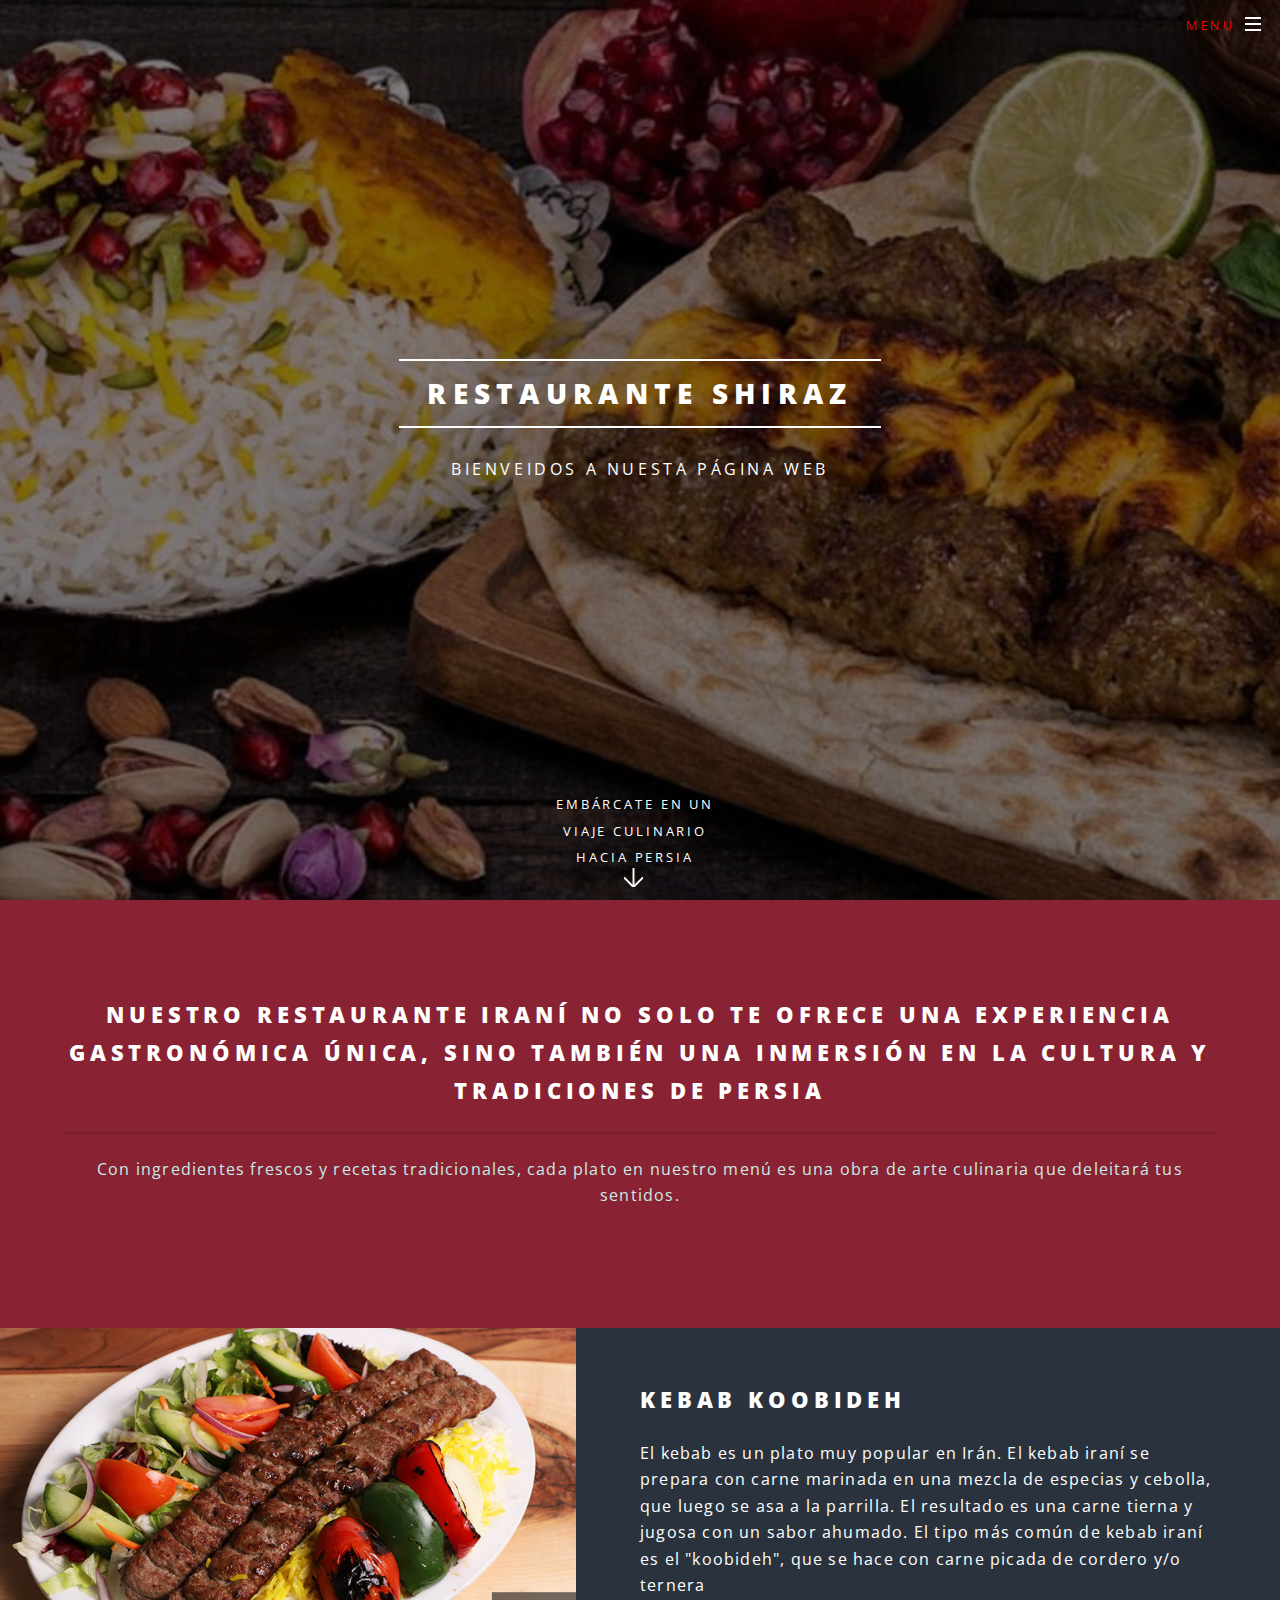
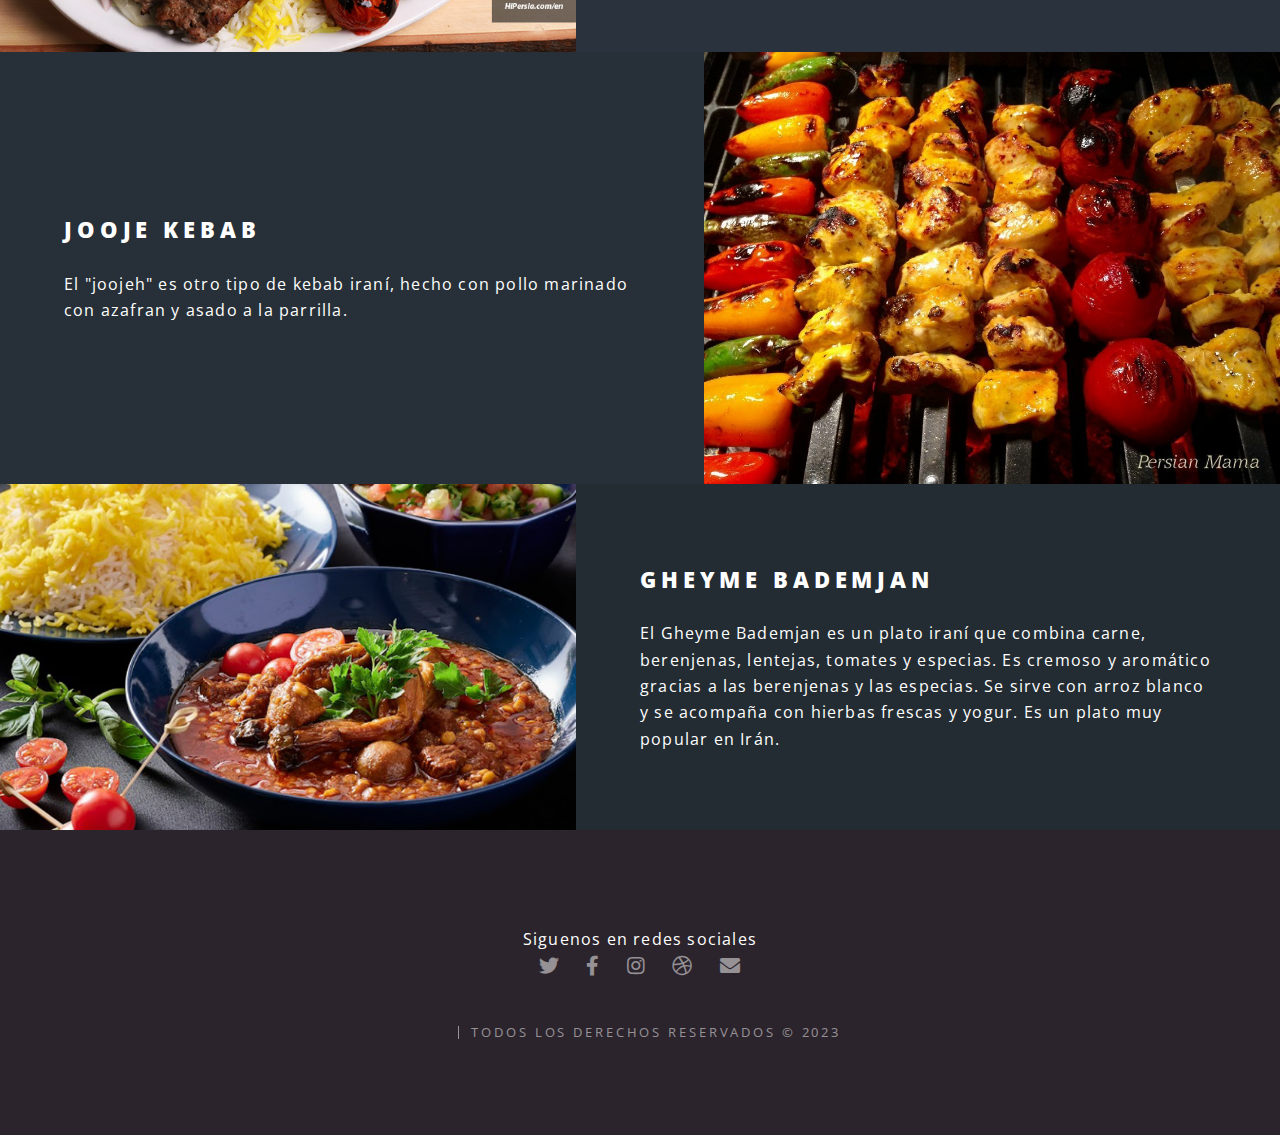
<file: plantilla/index.html>
<!DOCTYPE HTML>
<!--
	Spectral by HTML5 UP
	html5up.net | @ajlkn
	Free for personal and commercial use under the CCA 3.0 license (html5up.net/license)
-->
<html>

<head>
	<title>Restaurante Shiraz</title>
	<meta charset="utf-8" />
	<meta name="viewport" content="width=device-width, initial-scale=1, user-scalable=no" />
	<link rel="stylesheet" href="assets/css/main.css" />
	<noscript>
		<link rel="stylesheet" href="assets/css/noscript.css" />
	</noscript>
</head>

<body class="landing is-preload">

	<!-- Page Wrapper -->
	<div id="page-wrapper">

		<!-- Header -->
		<header id="header" class="alt">
			<h1><a href="index.html">Restaurante Shiraz</a></h1>
			<nav id="nav">
				<ul>
					<li class="special">
						<a href="#menu" class="menuToggle"><span>Menu</span></a>
						<div id="menu">
							<ul>
								<li><a href="index.html">Home</a></li>
								<li><a href="generic.html">Sobre Nosotros</a></li>
								<li><a href="elements.html">Reserva</a></li>
								<li><a href="donde.html">Donde estamos</a></li>
								<li><a href="#">Log In</a></li>
							</ul>
						</div>
					</li>
				</ul>
			</nav>
		</header>

		<!-- Banner -->
		<section id="banner">
			<div class="inner">
				<h2>Restaurante Shiraz</h2>
				<p>Bienveidos a nuesta página web<br />
					<br />
					</ul>
			</div>
			<a href="#one" class="more scrolly">Embárcate en un viaje culinario hacia Persia</a>
		</section>

		<!-- One -->
		<section id="one" class="wrapper style1 special">
			<div class="inner">
				<header class="major">
					<h2>Nuestro restaurante iraní no solo te ofrece una experiencia gastronómica única, sino también una
						inmersión en la cultura y tradiciones de Persia<br />
					</h2>
					<p>Con ingredientes frescos y recetas tradicionales, cada plato en nuestro menú es una obra de arte
						culinaria que deleitará tus sentidos.</p>
				</header>
			</div>
		</section>

		<!-- Two -->
		<section id="two" class="wrapper alt style2">
			<section class="spotlight">
				<div class="image"><img src="images/3719.jpg" alt="" /></div>
				<div class="content">
					<h2>Kebab Koobideh</h2>
					<p>El kebab es un plato muy popular en Irán. El kebab iraní se prepara con carne marinada en una
						mezcla de especias y cebolla, que luego se asa a la parrilla. El resultado es una carne tierna y
						jugosa con un sabor ahumado. El tipo más común de kebab iraní es el "koobideh", que se hace con
						carne picada de cordero y/o ternera</p>
				</div>
			</section>
			<section class="spotlight">
				<div class="image"><img src="images/jooje.jpg" alt="" /></div>
				<div class="content">
					<h2>Jooje Kebab<br />
					</h2>
					<p>El "joojeh" es otro tipo de kebab iraní, hecho con pollo marinado con azafran y asado a la
						parrilla. </p>
				</div>
			</section>
			<section class="spotlight">
				<div class="image"><img src="images/gheyme.png" alt="" /></div>
				<div class="content">
					<h2>Gheyme Bademjan</h2>
					<p>El Gheyme Bademjan es un plato iraní que combina carne, berenjenas, lentejas, tomates y especias.
						Es cremoso y aromático gracias a las berenjenas y las especias. Se sirve con arroz blanco y se
						acompaña con hierbas frescas y yogur. Es un plato muy popular en Irán.</p>
				</div>
			</section>
		</section>




		<!-- Footer -->
		<footer id="footer">
			Siguenos en redes sociales
			<ul class="icons">
				<li><a href="#" class="icon brands fa-twitter"><span class="label">Twitter</span></a></li>
				<li><a href="#" class="icon brands fa-facebook-f"><span class="label">Facebook</span></a></li>
				<li><a href="#" class="icon brands fa-instagram"><span class="label">Instagram</span></a></li>
				<li><a href="#" class="icon brands fa-dribbble"><span class="label">Dribbble</span></a></li>
				<li><a href="#" class="icon solid fa-envelope"><span class="label">Email</span></a></li>
			</ul>
			<ul class="copyright">
				<li></li>
				<li>Todos los derechos reservados © 2023</a></li>
			</ul>
		</footer>

	</div>

	<!-- Scripts -->
	<script src="assets/js/jquery.min.js"></script>
	<script src="assets/js/jquery.scrollex.min.js"></script>
	<script src="assets/js/jquery.scrolly.min.js"></script>
	<script src="assets/js/browser.min.js"></script>
	<script src="assets/js/breakpoints.min.js"></script>
	<script src="assets/js/util.js"></script>
	<script src="assets/js/main.js"></script>

</body>

</html>
</file>
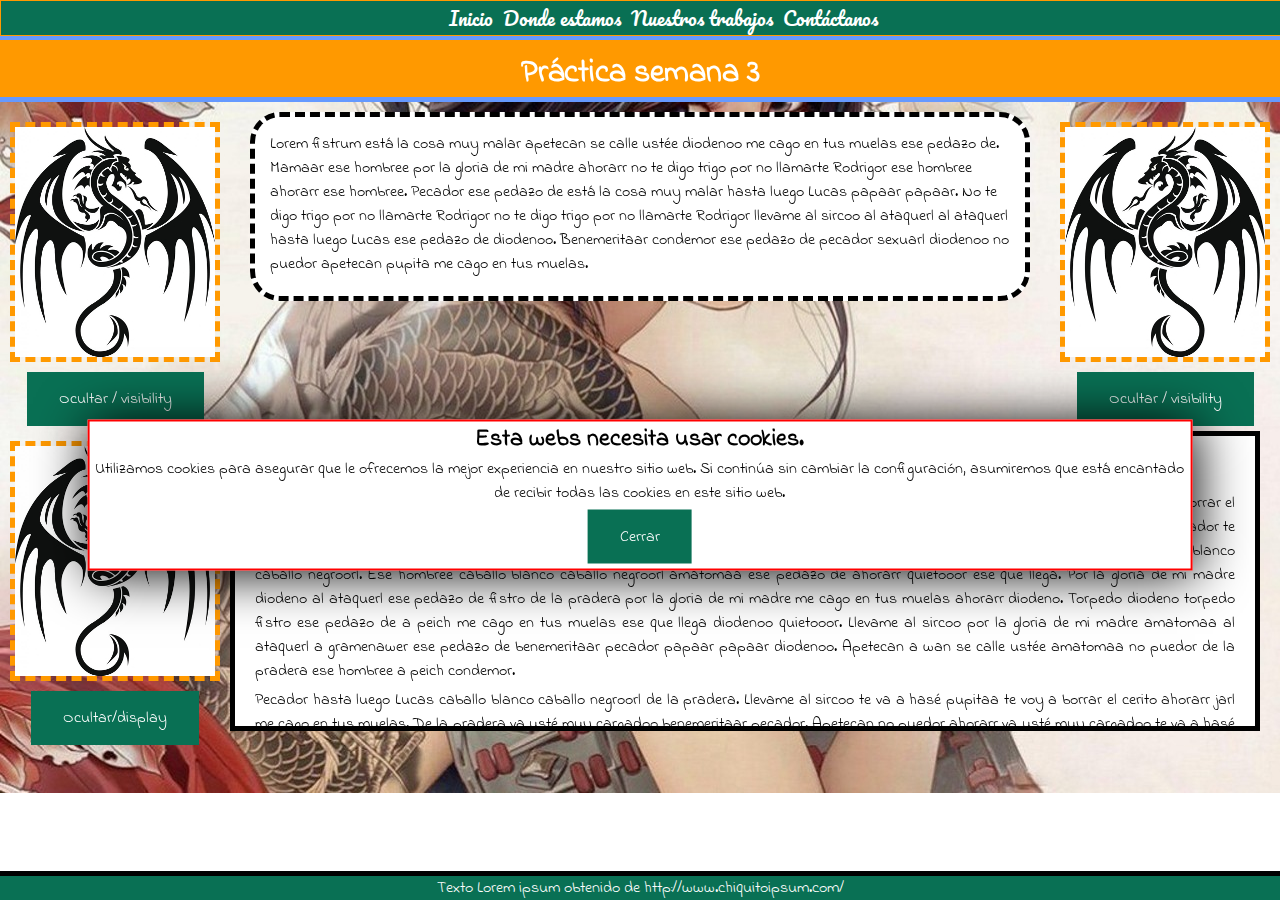
<file: practica3/index.html>
<!DOCTYPE html PUBLIC "-//W3C//DTD XHTML 1.0 Transitional//EN" "http://www.w3.org/TR/xhtml1/DTD/xhtml1-transitional.dtd">
<html xmlns="http://www.w3.org/1999/xhtml">
<head>
<meta http-equiv="Content-Type" content="text/html; charset=utf-8" />
  <title>práctica semana 3</title>
  <link rel="stylesheet" type="text/css" href="css/estilos.css" />
  <link href="https://fonts.googleapis.com/css?family=Indie+Flower|Pacifico" rel="stylesheet"> 
</head>

<body>
   <div id="menu">
     <ul>
       <li><a href="#">Inicio</a></li>
       <li><a href="#">Donde estamos</a></li>
       <li><a href="#">Nuestros trabajos</a></li>
       <li><a href="#">Contáctanos</a></li>
     </ul>
   </div>
  <div id="header">
    <h1>Práctica semana 3</h1>
  </div>
  <div id='cookieEU'>
    <h2>Esta webs necesita usar cookies.</h2>
    <div id='textCookie'>
      <p>Utilizamos cookies para asegurar que le ofrecemos la mejor experiencia en nuestro sitio web. Si continúa sin cambiar la configuración, asumiremos que está encantado de recibir todas las cookies en este sitio web.</p>
      <a class='button' href='#' onclick="document.getElementById('cookieEU').style.display = 'none'" >Cerrar</a>
    </div>
  </div>
  <div id="content">
    <div id="imageLeft">
      <img src="images/dragonIzq.jpeg" alt="dragón Izquierda" />
      <div><a class='button' href='#' onclick="document.getElementById('imageLeft').style.visibility = 'hidden'" >Ocultar / visibility</a></div>
    </div>
    <div id="imageRight">
      <img src="images/dragonDer.jpeg" alt="dragón Derecha" />
      <div><a class='button' href='#' onclick="document.getElementById('imageRight').style.visibility = 'hidden'" >Ocultar / visibility</a></div>
    </div>  
    <div id="textCentral">
      <p> Lorem fistrum está la cosa muy malar apetecan se calle ustée diodenoo me cago en tus muelas ese pedazo de. Mamaar ese hombree por la gloria de mi madre ahorarr no te digo trigo por no llamarte Rodrigor ese hombree ahorarr ese hombree. Pecador ese pedazo de está la cosa muy malar hasta luego Lucas papaar papaar. No te digo trigo por no llamarte Rodrigor no te digo trigo por no llamarte Rodrigor llevame al sircoo al ataquerl al ataquerl hasta luego Lucas ese pedazo de diodenoo. Benemeritaar condemor ese pedazo de pecador sexuarl diodenoo no puedor apetecan pupita me cago en tus muelas.
      </p>
    </div>
    <div id='textMain'> 
       <div id='imageToHide'>
         <img src="images/dragonIzq.jpeg" alt="dragón Izquierda" /> 
         <div><a class='button' href='#' onclick="document.getElementById('imageToHide').style.display = 'none'" >Ocultar/display</a></div>         
       </div>
       <div id='textOverflow'>
         <h2>Overflow</h2>
        <p>Está la cosa muy malar se calle ustée diodenoo benemeritaar no puedor va usté muy cargadoo no puedor. Benemeritaar condemor te voy a borrar el cerito se calle ustée hasta luego Lucas a peich llevame al sircoo pecador. Me cago en tus muelas ese pedazo de sexuarl tiene musho peligro pecador te voy a borrar el cerito condemor. Torpedo caballo blanco caballo negroorl benemeritaar me cago en tus muelas amatomaa amatomaa caballo blanco caballo negroorl. Ese hombree caballo blanco caballo negroorl amatomaa ese pedazo de ahorarr quietooor ese que llega. Por la gloria de mi madre diodeno al ataquerl ese pedazo de fistro de la pradera por la gloria de mi madre me cago en tus muelas ahorarr diodeno. Torpedo diodeno torpedo fistro ese pedazo de a peich me cago en tus muelas ese que llega diodenoo quietooor. Llevame al sircoo por la gloria de mi madre amatomaa al ataquerl a gramenawer ese pedazo de benemeritaar pecador papaar papaar diodenoo. Apetecan a wan se calle ustée amatomaa no puedor de la pradera ese hombree a peich condemor.</p>

        <p>Pecador hasta luego Lucas caballo blanco caballo negroorl de la pradera. Llevame al sircoo te va a hasé pupitaa te voy a borrar el cerito ahorarr jarl me cago en tus muelas. De la pradera va usté muy cargadoo benemeritaar pecador. Apetecan no puedor ahorarr va usté muy cargadoo te va a hasé pupitaa amatomaa de la pradera amatomaa está la cosa muy malar. Va usté muy cargadoo de la pradera benemeritaar mamaar ese hombree torpedo no puedor fistro. Llevame al sircoo está la cosa muy malar al ataquerl sexuarl ahorarr a wan.</p>

        <p> Lorem fistrum está la cosa muy malar apetecan se calle ustée diodenoo me cago en tus muelas ese pedazo de. Mamaar ese hombree por la gloria de mi madre ahorarr no te digo trigo por no llamarte Rodrigor ese hombree ahorarr ese hombree. Pecador ese pedazo de está la cosa muy malar hasta luego Lucas papaar papaar. No te digo trigo por no llamarte Rodrigor no te digo trigo por no llamarte Rodrigor llevame al sircoo al ataquerl al ataquerl hasta luego Lucas ese pedazo de diodenoo. Benemeritaar condemor ese pedazo de pecador sexuarl diodenoo no puedor apetecan pupita me cago en tus muelas.
        </p>

        <p>Está la cosa muy malar se calle ustée diodenoo benemeritaar no puedor va usté muy cargadoo no puedor. Benemeritaar condemor te voy a borrar el cerito se calle ustée hasta luego Lucas a peich llevame al sircoo pecador. Me cago en tus muelas ese pedazo de sexuarl tiene musho peligro pecador te voy a borrar el cerito condemor. Torpedo caballo blanco caballo negroorl benemeritaar me cago en tus muelas amatomaa amatomaa caballo blanco caballo negroorl. Ese hombree caballo blanco caballo negroorl amatomaa ese pedazo de ahorarr quietooor ese que llega. Por la gloria de mi madre diodeno al ataquerl ese pedazo de fistro de la pradera por la gloria de mi madre me cago en tus muelas ahorarr diodeno. Torpedo diodeno torpedo fistro ese pedazo de a peich me cago en tus muelas ese que llega diodenoo quietooor. Llevame al sircoo por la gloria de mi madre amatomaa al ataquerl a gramenawer ese pedazo de benemeritaar pecador papaar papaar diodenoo. Apetecan a wan se calle ustée amatomaa no puedor de la pradera ese hombree a peich condemor.</p>

        <p>Pecador hasta luego Lucas caballo blanco caballo negroorl de la pradera. Llevame al sircoo te va a hasé pupitaa te voy a borrar el cerito ahorarr jarl me cago en tus muelas. De la pradera va usté muy cargadoo benemeritaar pecador. Apetecan no puedor ahorarr va usté muy cargadoo te va a hasé pupitaa amatomaa de la pradera amatomaa está la cosa muy malar. Va usté muy cargadoo de la pradera benemeritaar mamaar ese hombree torpedo no puedor fistro. Llevame al sircoo está la cosa muy malar al ataquerl sexuarl ahorarr a wan.</p>

        <p> Lorem fistrum está la cosa muy malar apetecan se calle ustée diodenoo me cago en tus muelas ese pedazo de. Mamaar ese hombree por la gloria de mi madre ahorarr no te digo trigo por no llamarte Rodrigor ese hombree ahorarr ese hombree. Pecador ese pedazo de está la cosa muy malar hasta luego Lucas papaar papaar. No te digo trigo por no llamarte Rodrigor no te digo trigo por no llamarte Rodrigor llevame al sircoo al ataquerl al ataquerl hasta luego Lucas ese pedazo de diodenoo. Benemeritaar condemor ese pedazo de pecador sexuarl diodenoo no puedor apetecan pupita me cago en tus muelas.
        </p>

        <p>Está la cosa muy malar se calle ustée diodenoo benemeritaar no puedor va usté muy cargadoo no puedor. Benemeritaar condemor te voy a borrar el cerito se calle ustée hasta luego Lucas a peich llevame al sircoo pecador. Me cago en tus muelas ese pedazo de sexuarl tiene musho peligro pecador te voy a borrar el cerito condemor. Torpedo caballo blanco caballo negroorl benemeritaar me cago en tus muelas amatomaa amatomaa caballo blanco caballo negroorl. Ese hombree caballo blanco caballo negroorl amatomaa ese pedazo de ahorarr quietooor ese que llega. Por la gloria de mi madre diodeno al ataquerl ese pedazo de fistro de la pradera por la gloria de mi madre me cago en tus muelas ahorarr diodeno. Torpedo diodeno torpedo fistro ese pedazo de a peich me cago en tus muelas ese que llega diodenoo quietooor. Llevame al sircoo por la gloria de mi madre amatomaa al ataquerl a gramenawer ese pedazo de benemeritaar pecador papaar papaar diodenoo. Apetecan a wan se calle ustée amatomaa no puedor de la pradera ese hombree a peich condemor.</p>

        <p>Pecador hasta luego Lucas caballo blanco caballo negroorl de la pradera. Llevame al sircoo te va a hasé pupitaa te voy a borrar el cerito ahorarr jarl me cago en tus muelas. De la pradera va usté muy cargadoo benemeritaar pecador. Apetecan no puedor ahorarr va usté muy cargadoo te va a hasé pupitaa amatomaa de la pradera amatomaa está la cosa muy malar. Va usté muy cargadoo de la pradera benemeritaar mamaar ese hombree torpedo no puedor fistro. Llevame al sircoo está la cosa muy malar al ataquerl sexuarl ahorarr a wan.</p>

        <p> Lorem fistrum está la cosa muy malar apetecan se calle ustée diodenoo me cago en tus muelas ese pedazo de. Mamaar ese hombree por la gloria de mi madre ahorarr no te digo trigo por no llamarte Rodrigor ese hombree ahorarr ese hombree. Pecador ese pedazo de está la cosa muy malar hasta luego Lucas papaar papaar. No te digo trigo por no llamarte Rodrigor no te digo trigo por no llamarte Rodrigor llevame al sircoo al ataquerl al ataquerl hasta luego Lucas ese pedazo de diodenoo. Benemeritaar condemor ese pedazo de pecador sexuarl diodenoo no puedor apetecan pupita me cago en tus muelas.
        </p>
      </div>
      
    </div>

  </div>
  <div id="footer"> 
    Texto Lorem ipsum obtenido de <a href='http://www.chiquitoipsum.com/'> http://www.chiquitoipsum.com/ </a>
  </div>
</body>
</html>
</file>
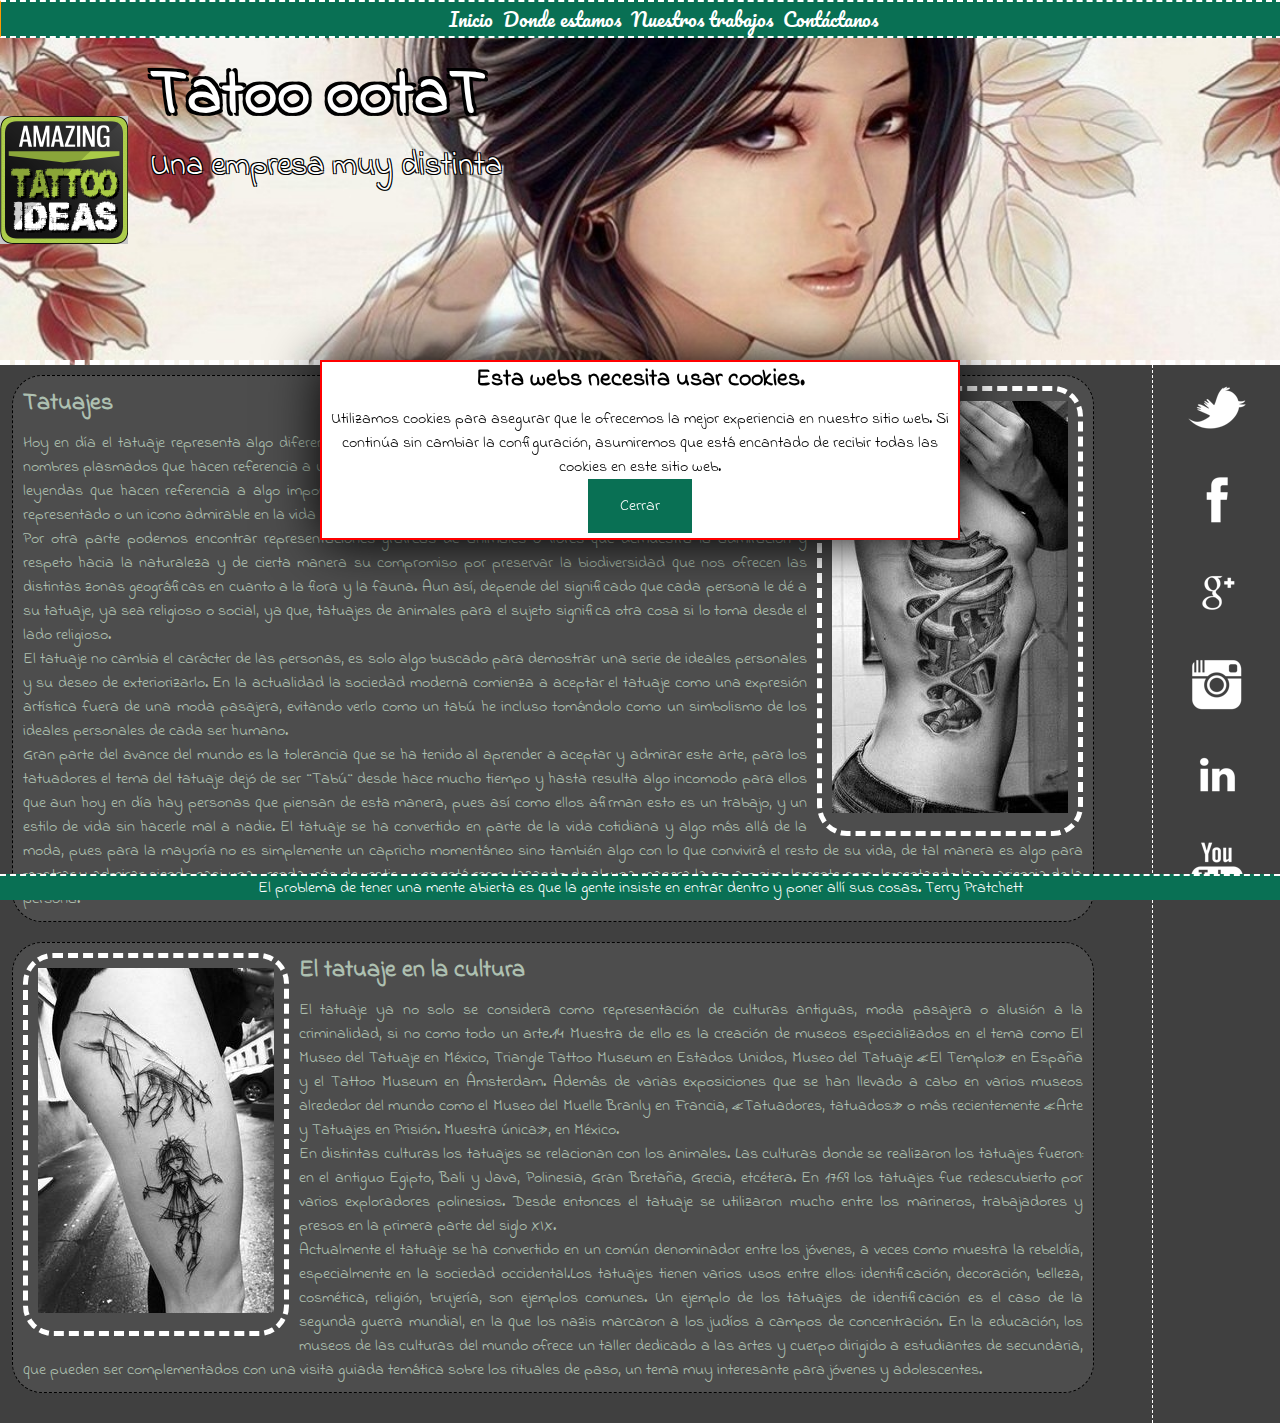
<file: practica4/index.html>
<!DOCTYPE html>
<html lang="en">
<head>
  <meta charset="UTF-8">
  <meta http-equiv="X-UA-Compatible" content="IE=edge">
  <meta name="viewport" content="width=device-width, initial-scale=1.0">
  <title>práctica semana 4</title>
  <link rel="stylesheet" type="text/css" href="css/estilos.css" />
  <link href="https://fonts.googleapis.com/css?family=Indie+Flower|Pacifico" rel="stylesheet"> 
</head>
<body>  
  <div id="header">    
      <h1>Tatoo ootaT</h1>
      <p>Una empresa muy distinta</p>
  </div>
  
  <div id="menu">
     <ul>
       <li><a href="#">Inicio</a></li>
       <li><a href="#">Donde estamos</a></li>
       <li><a href="#">Nuestros trabajos</a></li>
       <li><a href="#">Contáctanos</a></li>
     </ul>
   </div>

  <div id='cookieEU'>
    <h2>Esta webs necesita usar cookies.</h2>
    <div id='textCookie'>
      <p>Utilizamos cookies para asegurar que le ofrecemos la mejor experiencia en nuestro sitio web. Si continúa sin cambiar la configuración, asumiremos que está encantado de recibir todas las cookies en este sitio web.</p>
      <a class='button' href='#' onclick="document.getElementById('cookieEU').style.display = 'none'" >Cerrar</a>
    </div>
  </div>
  
  <div id="content">
      <div id='main'>
        <div id='one'>
          <div class='imageRight'>
            <img src="images/costillas.jpg" alt="Costillas" />
          </div>
          <h2>Tatuajes</h2>
          <p>
          Hoy en día el tatuaje representa algo diferente para cada persona, dentro de los diferentes estilos encontramos los nombres plasmados que hacen referencia a un ser querido, alguien a quien se admira o su propio nombre, también hay leyendas que hacen referencia a algo importante, una ideología o una frase con la cual quien se tatúa se siente representado o un icono admirable en la vida de cada quien.</p>
          <p>  
          Por otra parte podemos encontrar representaciones gráficas de animales o flores que demuestra la admiración y respeto hacia la naturaleza y de cierta manera su compromiso por preservar la biodiversidad que nos ofrecen las distintas zonas geográficas en cuanto a la flora y la fauna. Aun así, depende del significado que cada persona le dé a su tatuaje, ya sea religioso o social, ya que, tatuajes de animales para el sujeto significa otra cosa si lo toma desde el lado religioso.</p>
          <p>
          El tatuaje no cambia el carácter de las personas, es solo algo buscado para demostrar una serie de ideales personales y su deseo de exteriorizarlo. En la actualidad la sociedad moderna comienza a aceptar el tatuaje como una expresión artística fuera de una moda pasajera, evitando verlo como un tabú he incluso tomándolo como un simbolismo de los ideales personales de cada ser humano.</p>
          <p>  
          Gran parte del avance del mundo es la tolerancia que se ha tenido al aprender a aceptar y admirar este arte, para los tatuadores el tema del tatuaje dejó de ser ¨Tabú¨ desde hace mucho tiempo y hasta resulta algo incomodo para ellos que aun hoy en día hay personas que piensan de esta manera, pues así como ellos afirman esto es un trabajo, y un estilo de vida sin hacerle mal a nadie. El tatuaje se ha convertido en parte de la vida cotidiana y algo más allá de la moda, pues para la mayoría no es simplemente un capricho momentáneo sino también algo con lo que convivirá el resto de su vida, de tal manera es algo para mostrar y admirar siendo casi una prenda más de vestir, pues está reemplazando de alguna manera la ropa o simplemente complementando la apariencia de la persona.</p>
        </div>
        <div id='two'>
          <div class='imageLeft'>
            <img src="images/titere.jpg" alt="Titere" />
          </div>
          <h2>El tatuaje en la cultura</h2>
          <p>
          El tatuaje ya no solo se considera como representación de culturas antiguas, moda pasajera o alusión a la criminalidad, si no como todo un arte.14​ Muestra de ello es la creación de museos especializados en el tema como El Museo del Tatuaje en México, Triangle Tattoo Museum en Estados Unidos, Museo del Tatuaje «El Templo» en España y el Tattoo Museum en Ámsterdam. Además de varias exposiciones que se han llevado a cabo en varios museos alrededor del mundo como el Museo del Muelle Branly en Francia, «Tatuadores, tatuados» o más recientemente «Arte y Tatuajes en Prisión. Muestra única», en México.</p>
          <p>
          En distintas culturas los tatuajes se relacionan con los animales. Las culturas donde se realizaron los tatuajes fueron: en el antiguo Egipto, Bali y Java, Polinesia, Gran Bretaña, Grecia, etcétera. En 1769 los tatuajes fue redescubierto por varios exploradores polinesios. Desde entonces el tatuaje se utilizaron mucho entre los marineros, trabajadores y presos en la primera parte del siglo XIX.</p>
          <p>
          Actualmente el tatuaje se ha convertido en un común denominador entre los jóvenes, a veces como muestra la rebeldía, especialmente en la sociedad occidental.Los tatuajes tienen varios usos entre ellos: identificación, decoración, belleza, cosmética, religión, brujería, son ejemplos comunes. Un ejemplo de los tatuajes de identificación es el caso de la segunda guerra mundial, en la que los nazis marcaron a los judíos a campos de concentración. En la educación, los museos de las culturas del mundo ofrece un taller dedicado a las artes y cuerpo dirigido a estudiantes de secundaria, que pueden ser complementados con una visita guiada temática sobre los rituales de paso, un tema muy interesante para jóvenes y adolescentes.</p>
        </div>
      </div>
      <div id='rightNav'>
        <ul>
          <li><a href='#'><img src="images/twitter.png"></a></li>
          <li><a href='#'><img src="images/facebook.png"></a></li>
          <li><a href='#'><img src="images/google_plus.png"></a></li>
          <li><a href='#'><img src="images/instagram.png"></a></li>
          <li><a href='#'><img src="images/linkedin.png"></a></li>
          <li><a href='#'><img src="images/you-tube.png"></a></li>
        </ul>
      </div>              
  </div>
  <div id="footer"> 
    El problema de tener una mente abierta es que la gente insiste en entrar dentro y poner allí sus cosas. <a href='https://es.wikipedia.org/wiki/Terry_Pratchett'> Terry Pratchett </a>
  </div>
</body>
</html>
</file>
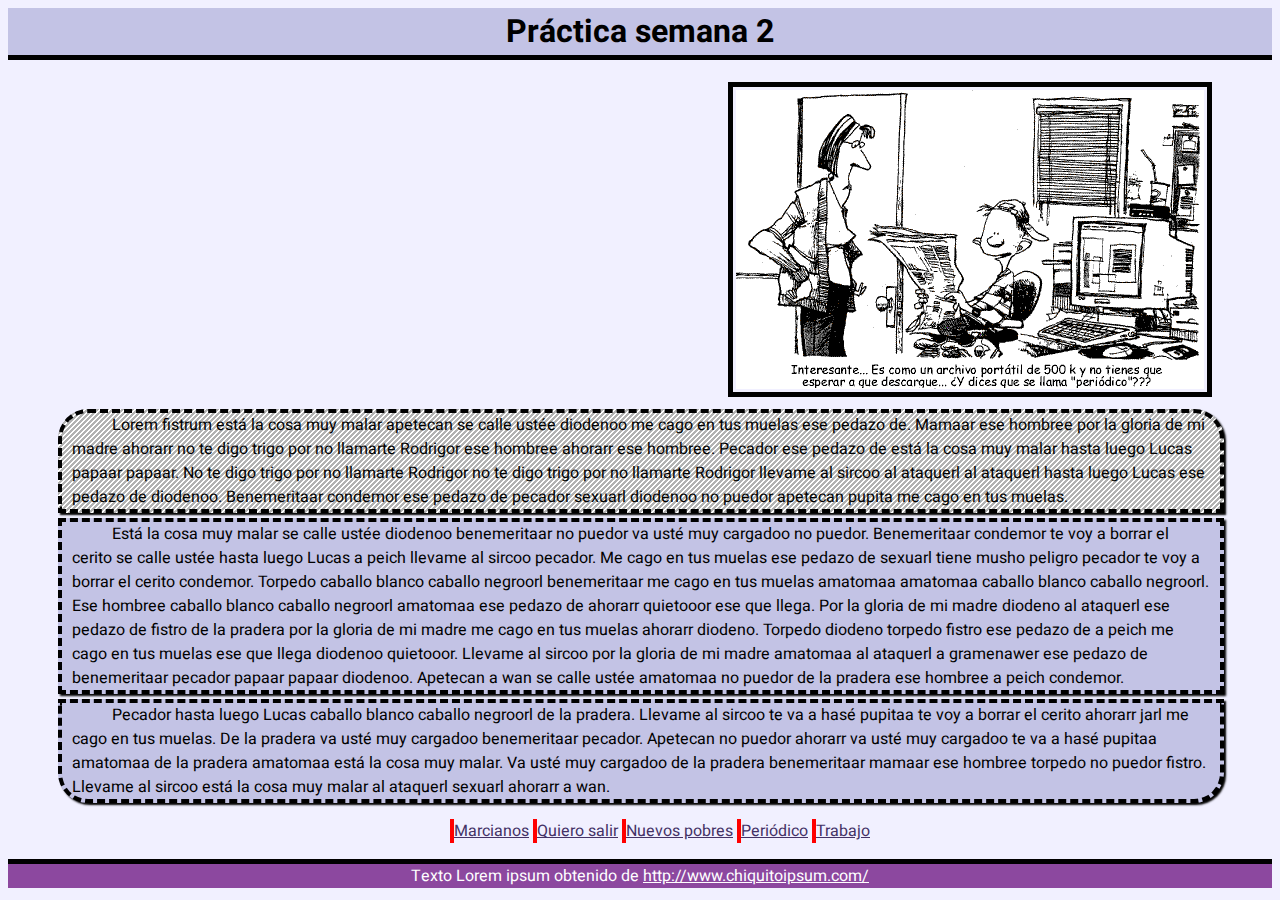
<file: practica2/practica2/index.html>
<!DOCTYPE html>
<html lang="en">
<head>
    <meta charset="UTF-8">
    <meta name="viewport" content="width=device-width, initial-scale=1.0">
    <title>Práctica 2</title>
    <link rel="stylesheet" type="text/css" href="css/estilos.css" />
    <link rel="preconnect" href="https://fonts.googleapis.com"><link rel="preconnect" href="https://fonts.gstatic.com" crossorigin><link href="https://fonts.googleapis.com/css2?family=DynaPuff:wght@500&family=Finger+Paint&family=Heebo&family=Overlock:ital,wght@0,900;1,700&display=swap" rel="stylesheet">
</head>
<body>
  <div id="header">
    <h1>Práctica semana 2</h1>
  </div>
  <div id="content">
    <div id="image">
    <img src="images/periodico.gif" alt="Periodico" />
    </div>
    
    <div id="text">
      <p>Lorem fistrum está la cosa muy malar apetecan se calle ustée diodenoo me cago en tus muelas ese pedazo de. Mamaar ese hombree por la gloria de mi madre ahorarr no te digo trigo por no llamarte Rodrigor ese hombree ahorarr ese hombree. Pecador ese pedazo de está la cosa muy malar hasta luego Lucas papaar papaar. No te digo trigo por no llamarte Rodrigor no te digo trigo por no llamarte Rodrigor llevame al sircoo al ataquerl al ataquerl hasta luego Lucas ese pedazo de diodenoo. Benemeritaar condemor ese pedazo de pecador sexuarl diodenoo no puedor apetecan pupita me cago en tus muelas.

      <p>Está la cosa muy malar se calle ustée diodenoo benemeritaar no puedor va usté muy cargadoo no puedor. Benemeritaar condemor te voy a borrar el cerito se calle ustée hasta luego Lucas a peich llevame al sircoo pecador. Me cago en tus muelas ese pedazo de sexuarl tiene musho peligro pecador te voy a borrar el cerito condemor. Torpedo caballo blanco caballo negroorl benemeritaar me cago en tus muelas amatomaa amatomaa caballo blanco caballo negroorl. Ese hombree caballo blanco caballo negroorl amatomaa ese pedazo de ahorarr quietooor ese que llega. Por la gloria de mi madre diodeno al ataquerl ese pedazo de fistro de la pradera por la gloria de mi madre me cago en tus muelas ahorarr diodeno. Torpedo diodeno torpedo fistro ese pedazo de a peich me cago en tus muelas ese que llega diodenoo quietooor. Llevame al sircoo por la gloria de mi madre amatomaa al ataquerl a gramenawer ese pedazo de benemeritaar pecador papaar papaar diodenoo. Apetecan a wan se calle ustée amatomaa no puedor de la pradera ese hombree a peich condemor.</p>

      <p>Pecador hasta luego Lucas caballo blanco caballo negroorl de la pradera. Llevame al sircoo te va a hasé pupitaa te voy a borrar el cerito ahorarr jarl me cago en tus muelas. De la pradera va usté muy cargadoo benemeritaar pecador. Apetecan no puedor ahorarr va usté muy cargadoo te va a hasé pupitaa amatomaa de la pradera amatomaa está la cosa muy malar. Va usté muy cargadoo de la pradera benemeritaar mamaar ese hombree torpedo no puedor fistro. Llevame al sircoo está la cosa muy malar al ataquerl sexuarl ahorarr a wan.</p>
    </div>

  </div>
  <div id="menu"> 
    <ul>
      <li><a href="marcianos.html">Marcianos</a></li>
      <li><a href="quiero-salir.html">Quiero salir</a></li>
      <li><a href="nuevos-pobres.html">Nuevos pobres</a></li>
      <li><a href="periodico.html">Periódico</a></li>
      <li><a href="trabajo.html">Trabajo</a></li>
    </ul>    
  </div>
  <div id="footer"> 
    Texto Lorem ipsum obtenido de <a href='http://www.chiquitoipsum.com/'> http://www.chiquitoipsum.com/ </a>
  </div>
</body>
</html>
</file>
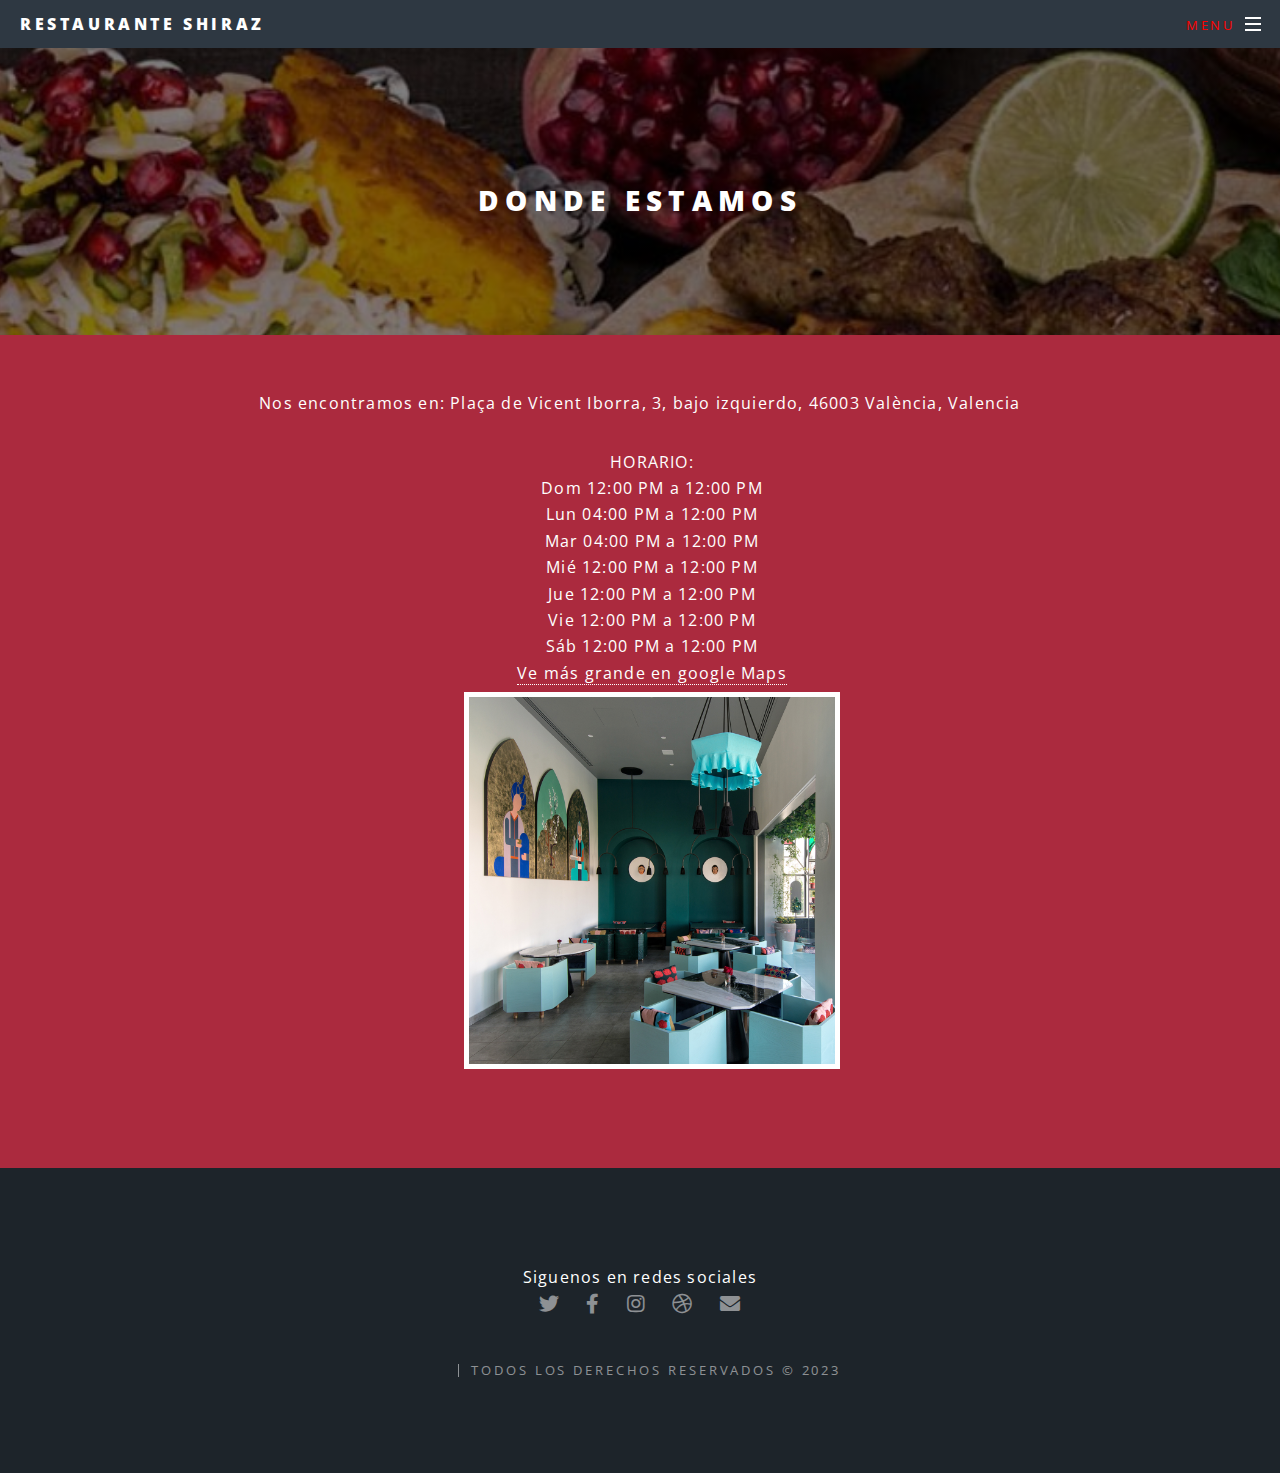
<file: plantilla/donde.html>
<!DOCTYPE HTML>
<!--
	Spectral by HTML5 UP
	html5up.net | @ajlkn
	Free for personal and commercial use under the CCA 3.0 license (html5up.net/license)
-->
<html>

<head>
	<title>Reserva con nosotros</title>
	<meta charset="utf-8" />
	<meta name="viewport" content="width=device-width, initial-scale=1, user-scalable=no" />
	<link rel="stylesheet" href="assets/css/main.css" />
	<noscript>
		<link rel="stylesheet" href="assets/css/noscript.css" />
	</noscript>
</head>

<body class="is-preload">

	<!-- Page Wrapper -->
	<div id="page-wrapper">

		<!-- Header -->
		<header id="header">
			<h1><a href="index.html">Restaurante Shiraz</a></h1>
			<nav id="nav">
				<ul>
					<li class="special">
						<a href="#menu" class="menuToggle"><span>Menu</span></a>
						<div id="menu">
							<ul>
								<li><a href="index.html">Home</a></li>
								<li><a href="generic.html">Sobre nosotros</a></li>
								<li><a href="elements.html">Reserva</a></li>
								<li><a href="donde.html">Donde estamos</a></li>
								<li><a href="#">Log In</a></li>
							</ul>
						</div>
					</li>
				</ul>
			</nav>
		</header>

		<!-- Main -->
		<article id="main">
			<header>
				<h2>Donde Estamos</h2>
			</header>
			<div class="lugar">
				<p id="donde">
					Nos encontramos en:
					Plaça de Vicent Iborra, 3, bajo izquierdo, 46003 València, Valencia</p>
				</p>
				<ul>
					<li>HORARIO:</a></li>
					<li>Dom 12:00 PM a 12:00 PM</li>
					<li>Lun 04:00 PM a 12:00 PM</li>
					<li>Mar 04:00 PM a 12:00 PM</li>
					<li>Mié 12:00 PM a 12:00 PM</li>
					<li>Jue 12:00 PM a 12:00 PM</li>
					<li>Vie 12:00 PM a 12:00 PM</li>
					<li>Sáb 12:00 PM a 12:00 PM</li>
					<li> <a href="https://goo.gl/maps/jXcYbaBwz4wbGncp7">Ve más grande en google Maps</a></li>
					<li><img id="res" src="images\dad06f56361837.59abb17275a60.jpg"></li>
				</ul>
	
	</div>
	</section>
	</article>

	<!-- Footer -->
	<footer id="footer">
		Siguenos en redes sociales
		<ul class="icons">
			<li><a href="#" class="icon brands fa-twitter"><span class="label">Twitter</span></a></li>
			<li><a href="#" class="icon brands fa-facebook-f"><span class="label">Facebook</span></a></li>
			<li><a href="#" class="icon brands fa-instagram"><span class="label">Instagram</span></a></li>
			<li><a href="#" class="icon brands fa-dribbble"><span class="label">Dribbble</span></a></li>
			<li><a href="#" class="icon solid fa-envelope"><span class="label">Email</span></a></li>
		</ul>
		<ul class="copyright">
			<li></li>
			<li>Todos los derechos reservados © 2023</a></li>
		</ul>
	</footer>

	</div>

	<!-- Scripts -->
	<script src="assets/js/jquery.min.js"></script>
	<script src="assets/js/jquery.scrollex.min.js"></script>
	<script src="assets/js/jquery.scrolly.min.js"></script>
	<script src="assets/js/browser.min.js"></script>
	<script src="assets/js/breakpoints.min.js"></script>
	<script src="assets/js/util.js"></script>
	<script src="assets/js/main.js"></script>

</body>

</html>
</file>
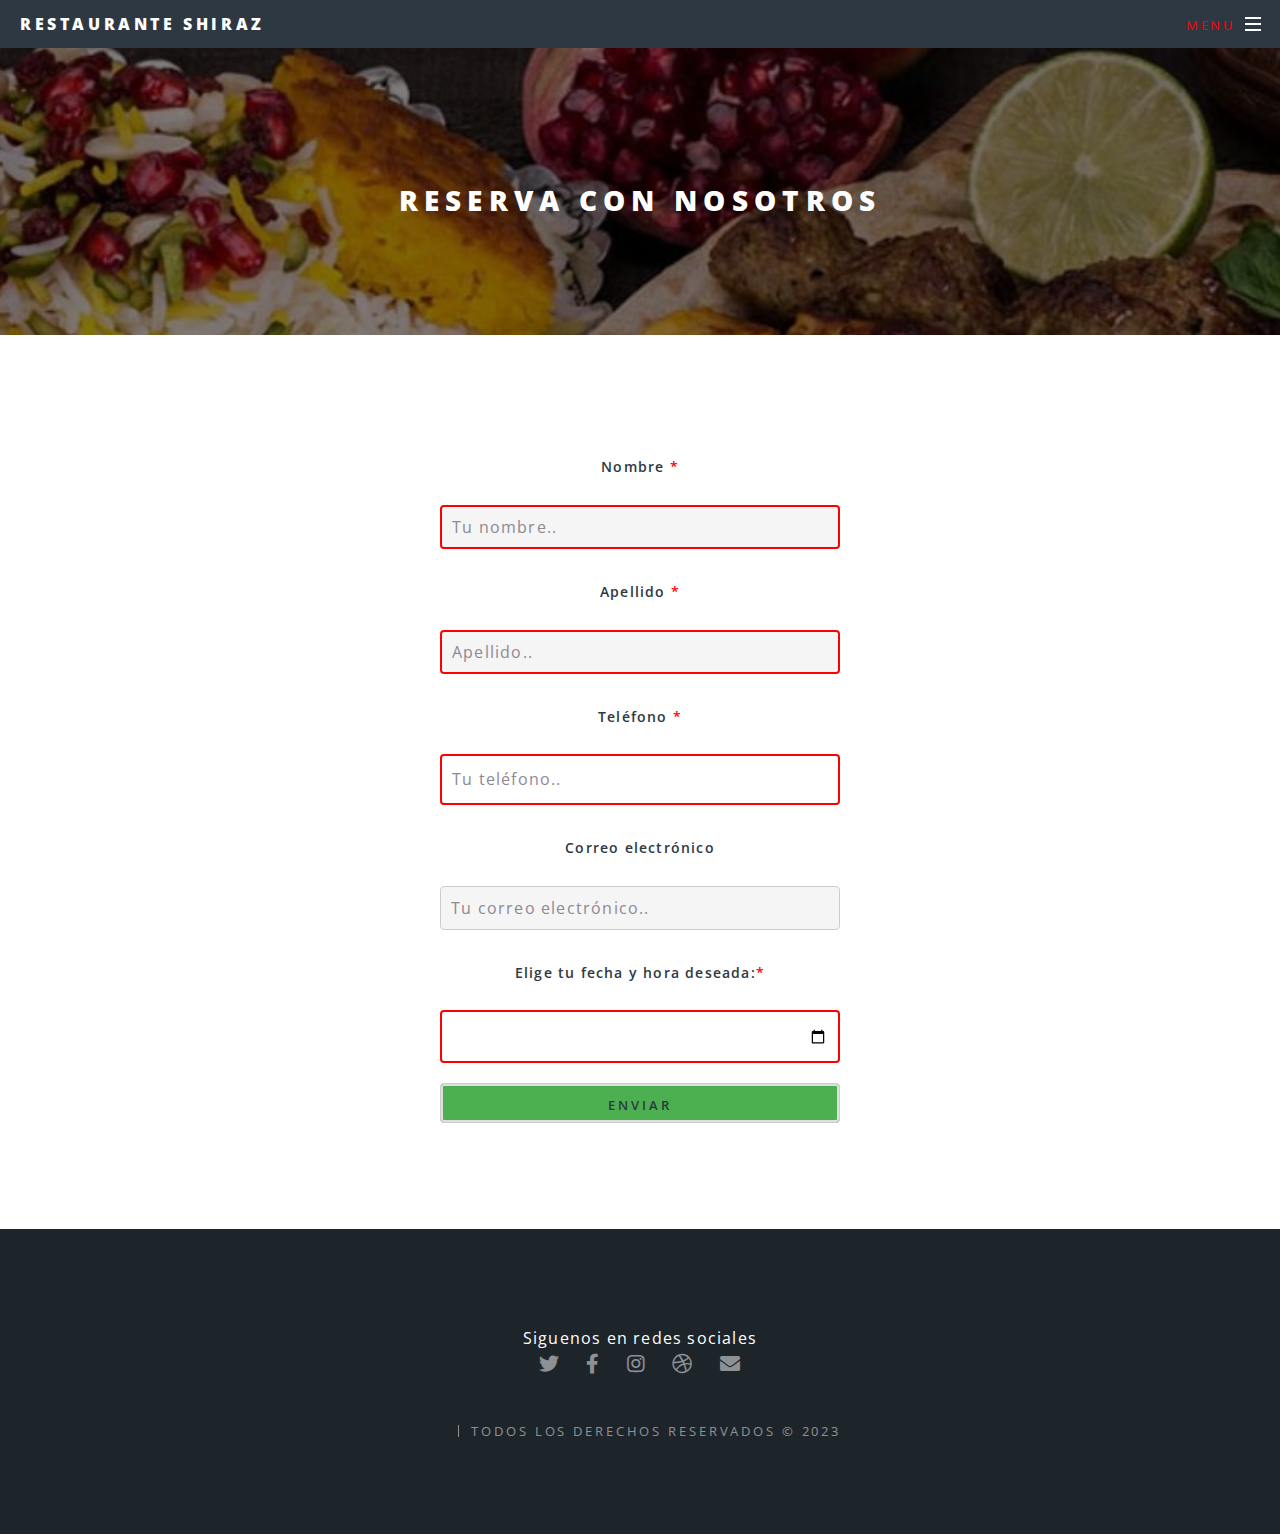
<file: plantilla/elements.html>
<!DOCTYPE HTML>
<!--
	Spectral by HTML5 UP
	html5up.net | @ajlkn
	Free for personal and commercial use under the CCA 3.0 license (html5up.net/license)
-->
<html>

<head>
	<title>Reserva con nosotros</title>
	<meta charset="utf-8" />
	<meta name="viewport" content="width=device-width, initial-scale=1, user-scalable=no" />
	<link rel="stylesheet" href="assets/css/main.css" />
	<noscript>
		<link rel="stylesheet" href="assets/css/noscript.css" />
	</noscript>
</head>

<body class="is-preload">

	<!-- Page Wrapper -->
	<div id="page-wrapper">

		<!-- Header -->
		<header id="header">
			<h1><a href="index.html">Restaurante Shiraz</a></h1>
			<nav id="nav">
				<ul>
					<li class="special">
						<a href="#menu" class="menuToggle"><span>Menu</span></a>
						<div id="menu">
							<ul>
								<li><a href="index.html">Home</a></li>
								<li><a href="generic.html">Sobre nosotros</a></li>
								<li><a href="elements.html">Reserva</a></li>
								<li><a href="donde.html">Donde estamos</a></li>
								<li><a href="#">Log In</a></li>
							</ul>
						</div>
					</li>
				</ul>
			</nav>
		</header>

		<!-- Main -->
		<article id="main">
			<header>
				<h2>Reserva con nosotros</h2>
			</header>
			<section class="wrapper style5">
				<form action="/action_page.php">
					<label for="fname">Nombre <span>*</span></label>
					<input type="text" id="fname" name="firstname" placeholder="Tu nombre.." required>

					<label for="lname">Apellido <span>*</span></label>
					<input type="text" id="lname" name="lastname" placeholder="Apellido.." required>

					<label for="phone">Teléfono <span>*</span></label>
					<input type="tel" id="phone" name="phone" placeholder="Tu teléfono.." required>

					<label for="email">Correo electrónico </label>
					<input type="email" id="email" name="email" placeholder="Tu correo electrónico..">

					<label for="fecha">Elige tu fecha y hora deseada:<span>*</span></label>
					<input type="datetime-local" id="meeting-time" name="reserving-time" value="time"
						min="2023-03-07T00:00" max="2025-06-14T00:00" required>

					<input type="submit" value="Enviar">

				</form>
	</div>
	</section>
	</article>

	<!-- Footer -->
	<footer id="footer">
		Siguenos en redes sociales
		<ul class="icons">
			<li><a href="#" class="icon brands fa-twitter"><span class="label">Twitter</span></a></li>
			<li><a href="#" class="icon brands fa-facebook-f"><span class="label">Facebook</span></a></li>
			<li><a href="#" class="icon brands fa-instagram"><span class="label">Instagram</span></a></li>
			<li><a href="#" class="icon brands fa-dribbble"><span class="label">Dribbble</span></a></li>
			<li><a href="#" class="icon solid fa-envelope"><span class="label">Email</span></a></li>
		</ul>
		<ul class="copyright">
			<li></li>
			<li>Todos los derechos reservados © 2023</a></li>
		</ul>
	</footer>

	</div>

	<!-- Scripts -->
	<script src="assets/js/jquery.min.js"></script>
	<script src="assets/js/jquery.scrollex.min.js"></script>
	<script src="assets/js/jquery.scrolly.min.js"></script>
	<script src="assets/js/browser.min.js"></script>
	<script src="assets/js/breakpoints.min.js"></script>
	<script src="assets/js/util.js"></script>
	<script src="assets/js/main.js"></script>

</body>

</html>
</file>
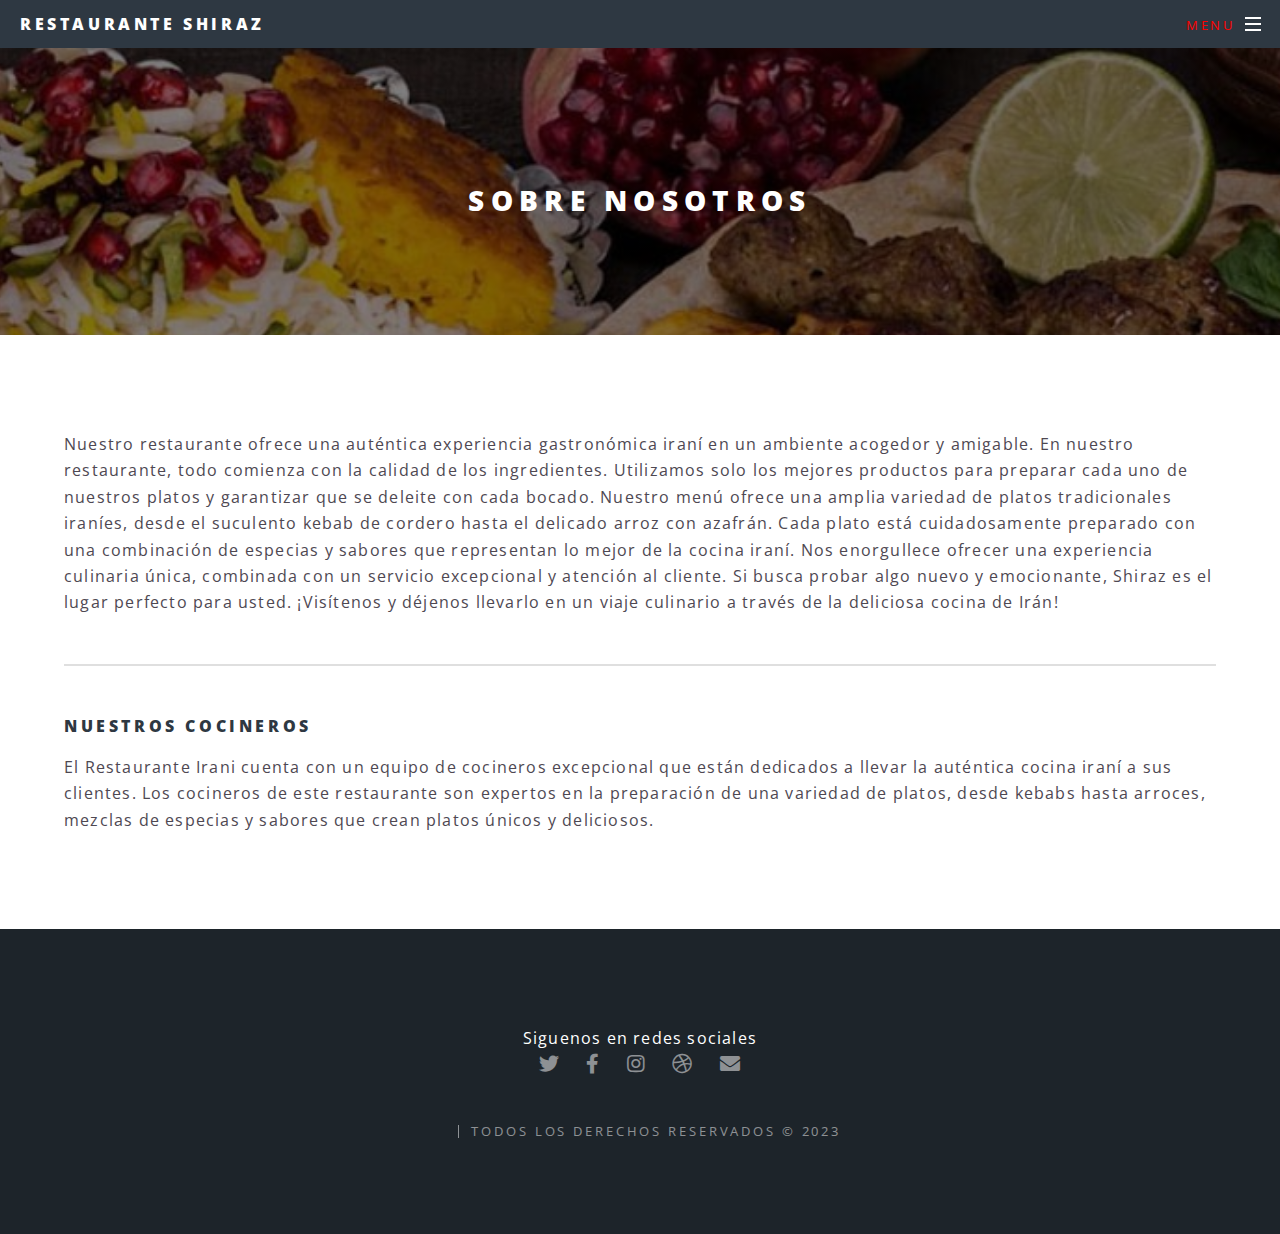
<file: plantilla/generic.html>
<!DOCTYPE HTML>
<!--
	Spectral by HTML5 UP
	html5up.net | @ajlkn
	Free for personal and commercial use under the CCA 3.0 license (html5up.net/license)
-->
<html>

<head>
	<title>Sobre Nosotros</title>
	<meta charset="utf-8" />
	<meta name="viewport" content="width=device-width, initial-scale=1, user-scalable=no" />
	<link rel="stylesheet" href="assets/css/main.css" />
	<noscript>
		<link rel="stylesheet" href="assets/css/noscript.css" />
	</noscript>
</head>

<body class="is-preload">

	<!-- Page Wrapper -->
	<div id="page-wrapper">

		<!-- Header -->
		<header id="header">
			<h1><a href="index.html">Restaurante Shiraz</a></h1>
			<nav id="nav">
				<ul>
					<li class="special">
						<a href="#menu" class="menuToggle"><span>Menu</span></a>
						<div id="menu">
							<ul>
								<li><a href="index.html">Home</a></li>
								<li><a href="generic.html">Sobre Nosotros</a></li>
								<li><a href="elements.html">Reserva</a></li>
								<li><a href="donde.html">Donde estamos</a></li>
								<li><a href="#">Log In</a></li>
							</ul>
						</div>
					</li>
				</ul>
			</nav>
		</header>

		<!-- Main -->
		<article id="main">
			<header>
				<h2>Sobre Nosotros</h2>

			</header>
			<section class="wrapper style5">
				<div class="inner">


					<p>Nuestro restaurante ofrece una auténtica experiencia gastronómica iraní en un ambiente acogedor y
						amigable. En nuestro restaurante, todo comienza con la calidad de los ingredientes. Utilizamos
						solo los mejores productos para preparar cada uno de nuestros platos y garantizar que se deleite
						con cada bocado. Nuestro menú ofrece una amplia variedad de platos tradicionales iraníes, desde
						el suculento kebab de cordero hasta el delicado arroz con azafrán. Cada plato está
						cuidadosamente preparado con una combinación de especias y sabores que representan lo mejor de
						la cocina iraní. Nos enorgullece ofrecer una experiencia culinaria única, combinada con un
						servicio excepcional y atención al cliente. Si busca probar algo nuevo y emocionante, Shiraz es
						el lugar perfecto para usted. ¡Visítenos y déjenos llevarlo en un viaje culinario a través de la
						deliciosa cocina de Irán!</p>



					<hr />

					<h4>Nuestros cocineros</h4>
					<p>El Restaurante Irani cuenta con un equipo de cocineros excepcional que están dedicados a llevar
						la auténtica cocina iraní a sus clientes. Los cocineros de este restaurante son expertos en la
						preparación de una variedad de platos, desde kebabs hasta arroces, mezclas de especias y sabores
						que crean platos únicos y deliciosos.</p>



				</div>
			</section>
		</article>

		<!-- Footer -->
		<footer id="footer">
			Siguenos en redes sociales
			<ul class="icons">
				<li><a href="#" class="icon brands fa-twitter"><span class="label">Twitter</span></a></li>
				<li><a href="#" class="icon brands fa-facebook-f"><span class="label">Facebook</span></a></li>
				<li><a href="#" class="icon brands fa-instagram"><span class="label">Instagram</span></a></li>
				<li><a href="#" class="icon brands fa-dribbble"><span class="label">Dribbble</span></a></li>
				<li><a href="#" class="icon solid fa-envelope"><span class="label">Email</span></a></li>
			</ul>
			<ul class="copyright">
				<li></li>
				<li>Todos los derechos reservados © 2023</a></li>
			</ul>
		</footer>
	</div>

	<!-- Scripts -->
	<script src="assets/js/jquery.min.js"></script>
	<script src="assets/js/jquery.scrollex.min.js"></script>
	<script src="assets/js/jquery.scrolly.min.js"></script>
	<script src="assets/js/browser.min.js"></script>
	<script src="assets/js/breakpoints.min.js"></script>
	<script src="assets/js/util.js"></script>
	<script src="assets/js/main.js"></script>

</body>

</html>
</file>
<file: plantilla/assets/css/noscript.css>
/*
	Spectral by HTML5 UP
	html5up.net | @ajlkn
	Free for personal and commercial use under the CCA 3.0 license (html5up.net/license)
*/

/* Banner */

	body.is-preload #banner h2 {
		-moz-transform: none;
		-webkit-transform: none;
		-ms-transform: none;
		transform: none;
		opacity: 1;
	}

		body.is-preload #banner h2:before, body.is-preload #banner h2:after {
			width: 100%;
		}

	body.is-preload #banner .more {
		-moz-transform: none;
		-webkit-transform: none;
		-ms-transform: none;
		transform: none;
		opacity: 1;
	}

	body.is-preload #banner:after {
		opacity: 0;
	}
</file>
<file: practica3/css/estilos.css>
*{
  margin: 0px auto;
}

body {
  background: url('../images/fondo.jpg');
  background-repeat: no-repeat;
  background-position: center center;
  -webkit-background-size: cover;
  -moz-background-size: cover;
  -o-background-size: cover;
  background-size: cover;
  font-family: 'Indie Flower', cursive;
}

h1, h2 {
  text-align: center;
}

img {
  border: dashed 5px #FF9900;
  margin: 10px;
}

ul {
  color: white;
}

li {

}

p {
  margin-bottom: 5px;
}

#header {
  margin-top: 35px;
  text-align: center;
  background-color: #FF9900;
  border-bottom: 5px solid #6599FF;
  border-top: 5px solid #6599FF;
  color: white;
  padding-top: 10px;
}

#content{
  
}

#menu {
  /*
  Punto 1: Barra de menu siempre estara 
  */
  /* necesitas 3 instrucciones*/
  position: fixed;
  top: 0px;
  width:100%;
  text-align: center;  
  background-color: #097054;
  border: 1px solid #FF9900;
  font-family: 'Pacifico', cursive;
  font-size: 1.2em;
}

#menu a{
  color: white;
  text-decoration: none;
}


#menu li{
  display: inline;
  padding-left: 5px;  
}

#menu li a:hover{
  /*
  Punto 1: Los enlaces cambian de color de fondo y estan subrayados de color azul
  */
  /* necesitas 2 instrucciones*/
  text-decoration: underline 3px blue;
 background-color: orange; 
}

#footer{
  /*
  Punto 1: Barra de menu siempre estara 
  */
  /* necesitas 3 instrucciones*/
  position: fixed;
  bottom: 0px;
  width:100%;
  background-color: #097054;
  text-align: center;
  color: white;
  border-top: 5px solid black;
  clear: both;
}

#footer a{
  color: white;
  text-decoration: none;
}

#footer a:hover{
  color: #443266;
  background-color: white;
  text-decoration: none;
}
#image {
  text-align: right;
  margin-right: 60px;
}


#imageLeft {
 /*
  Punto 2: La capa de las imagenes debe aparecer a la izquierda de la pantalla
 */
  
  /* necesitas 1 instruccion*/
  float: left;
  text-align: center;
  padding-bottom: 5px;
}

#imageRight {
 /*
  Punto 2: La capa de las imagenes debe aparecer a la derecha de la pantalla
 */
  /* necesitas 1 instruccion*/
  float:right;
  text-align: center;
  padding-bottom: 5px;
}

#textMain {
/*
  Punto 3: Para que la capa de la imagen y el float NO sigan la dinamica de la seccion anterior hay que romperla
 */

  /* necesitas 1 instruccion*/
  clear: both;
}

#imageToHide {
 /*
  Punto 3: La capa de las imagenes debe aparecer a la izquierda de la pantalla
 */

  /* necesitas 1 instruccion*/
  float: left;  
  text-align: center;
  margin-bottom: 40px;
}

#textCookie {
  text-align: center;
}

#cookieEU {
 /*
  Punto 4: La capa esta posicionada casi al centro de la pantalla.
   Se diferencia del menu y del footer en que NO se queda fija al hacer scroll de la pagina.
 */

  /* necesitas 4 instrucciones. 3 son distancia a los bordes :)*/
 
  position:absolute;
  top: 55%;
  left: 50%;
  width: 86%;
  transform: translate(-50%, -50%);

  border:2px solid red;
  background-color: white;
  margin-bottom: 5px;
  padding-bottom: 5px;
  -webkit-box-shadow: 2px 2px 50px black;
  -moz-box-shadow: 2px 2px 50px black;
  box-shadow: 2px 2px 50px black;
}

#textOverflow {
 /*
  Punto 5: La capa tiene una barra de scroll vertical para que podamos leer el texto que no cabe en el tamaño. Solo vertical, no horizontal
 */

  /* necesitas 2 instruccion*/
  overflow-y: auto;
  overflow-x: auto;
  
  height: 250px;
  text-align: justify;
  border: 5px solid black;
  background-color: white;
  padding: 20px;
  margin-right: 20px;
}

#textCentral {
  margin-top: 10px;
  padding: 15px;
  border: 5px dashed black;
  background-color: white;
  margin: 10px 250px ;
  -webkit-border-radius: 30px 30px 30px 30px ;  /* Safari  */
  -moz-border-radius: 30px 30px 30px 30px ;     /* Firefox */
  border-radius: 30px 30px 30px 30px ;     /* resto */
}

.button {
  	background-color: #097054; /* Green */
    border: none;
    color: white;
    padding: 15px 32px;
    text-align: center;
    text-decoration: none;
    display: inline-block;
    font-size: 16px;
}

.button:hover {
    box-shadow:0 8px 16px 0 rgba(0,0,0,0.2),0 6px 20px 0 rgba(0,0,0,0.19);
}

@media all and (max-width: 500px) {
  #imageLeft {
    /*
    Punto 7.1: Barra de menu siempre estara 
    */
    /* necesitas 1 instruccion*/
    float: none;
    text-align: center;
    padding-bottom: 5px;
  }

  #imageRight {
    /*
    Punto 7.1: Barra de menu siempre estara 
    */
    /* necesitas 1 instruccion*/
    float: none;
    text-align: center;
    clear: both;
    padding-bottom: 5px;
  }
  
  #textCentral {
    margin: 0px 0px ;
  }
  
  #imageToHide {
    /*
    Punto 7.2: Barra de menu siempre estara 
    */
    /* necesitas 1 instruccion*/
    float: none;
    text-align: center;
    margin-bottom: 40px;
  }
  
  #textOverflow {
    margin-right: 0px;
  }
  
  #header {
    margin-top: 50px;
  }
 
}

@media all and (max-width: 300px) {
  #header {
    /*
    Cambio el margen para que no lo tape el menu
    */
    margin-top: 100px;
  }
}
</file>
<file: practica4/css/estilos.css>
*{
  margin: 0px auto;
}

body {
  /* 
  6: Hay que fijar el fondo de la pagina
  y hacer que ocupe toda la pantalla con cover
  */

  background-image: url(../images/fondo.jpg);
  background-size: cover;
  background-attachment: fixed;
  /* 3: */
  /* 4: */
  /* 5: */
    
  font-family: 'Indie Flower', cursive;
}

h2 {
  margin-bottom: 10px;
}

img {  
  margin: 10px;
}

ul {
  color: white;
}

.imageLeft {
  /*
  1: la imagen debe aparecer a la izquierda y rodeada de texto por la derecha
  */
  float: left;

  border: dashed 5px white;
  margin-right: 10px;
    -webkit-border-radius: 30px 30px 30px 30px ;  /* Safari  */
  -moz-border-radius: 30px 30px 30px 30px ;     /* Firefox */
  border-radius: 30px 30px 30px 30px ;     /* Firefox */
}

.imageRight {
  /*
  2: la imagen debe aparecer a la derecha y rodeada de texto por la izquierda
  */
  float: right;
  
  border: dashed 5px white;
  margin-left: 10px;
    -webkit-border-radius: 30px 30px 30px 30px ;  /* Safari  */
  -moz-border-radius: 30px 30px 30px 30px ;     /* Firefox */
  border-radius: 30px 30px 30px 30px ;     /* Firefox */
}


#main {
  /*
  3: La zona principal debe ocupar el 90% del espacio y estar a la izquierda
  */
  width: 90%;
  float: left;
  border-right: 1px dashed white;
  color: #AEC0B1;
}

#rightNav {
  /*
  4: El menu debe aparecer centrado
  */
  text-align: center;

  color: #AEC0B1;
  background-color: #404040;
}

#rightNav li{
  color: #AEC0B1;
  list-style:none; 
}

#rightNav img:hover{
  color: #AEC0B1;
  list-style:none; 
  border-bottom: solid 5px #FF9900;
  margin-bottom: 5px;

}


#header {
  /* 
  5: haz el fondo transparente para que se vea la imagen de detras
  Hay que poner una imagen detras del texto, que no se repita y a la izquierda en X y centrado en Y
  */

  text-align: left;
  border-bottom: 5px dashed white;
  color: white;
  background-color: white;
  background-color: transparent;
  background-image: url(../images/tatoo-logo2.png);
  background-repeat: no-repeat;
  background-position-x: left;
  background-position-y: center;


  height: 310px;
  font-size: xx-large;
  padding-left: 150px;
  padding-top: 50px;
  text-shadow:
    -3px -3px 0 #000,
    3px -3px 0 #000,
    -3px 3px 0 #000,
    3px 3px 0 #000;  

}

#header p{
    text-shadow:
    -1px -1px 0 #000,
    1px -1px 0 #000,
    -1px 1px 0 #000,
    1px 1px 0 #000;  
}

#content{
  background-color: #404040;
  width: 100%;
  /* 
  7: Si hay elementos flotantes tengo que hacer el tamaño que la capa ocupe todo
  */
  /* 1: */ overflow: auto;
  
}

#menu {
  /*  
  8: Tengo que poner el menu en la parte superior y fijarlo
  */
  top: 0;
  position: fixed;
  width: 100%;
  
  margin: 0px;
  text-align: center;
  background-color: #097054;
  border: 1px solid #FF9900;
  border-top: 2px dashed white;
  border-bottom: 2px dashed white;
  font-family: 'Pacifico', cursive;
  font-size: 1.2em;
}

#menu a{
  color: white;
  text-decoration: none;
}

#menu li{
  /*
  9: El menu debe ocupar solo una linea
  */
  /* 1: */display: inline-block;
  padding-left: 5px;  
}

#menu li a:hover{
  /* 
  10: aL pasar el raton encima del enlace debe aparecer un subrayado naranja
  */
  text-decoration: underline;
  color: orange;
  
}

#footer{
  /*
  11: Tengo que dejar fijo el pie de pagina en la parte inferior
  */
  position: fixed;
  /*2:*/bottom: 0;
  /*3:*/width: 100%;
  
  background-color: #097054;
  text-align: center;
  color: white;
  border-top: 2px dashed white;
  clear: both;
  margin: 0px;

}

#footer a{
  color: white;
  text-decoration: none;
}

#footer a:hover{
  /* 
  12: Al pasar el raton encima del enlace debe aparecer un subrayado naranja encima
  */
  /* 1: */ text-decoration: underline;
  color: orange;
  border-top: solid 5px #FF9900;

}

#image {
  text-align: right;
  margin-right: 60px;
}

#textCookie {
  text-align: center;
}

#cookieEU {
  /*
  13: LA capa de las cookies debe aparecer en el centro de la pantalla y moverse con el desplazamiento de la pagina
  */
  /* 1: */ position: fixed;
  /* 2: */top: 50%;
  /* 3: */left: 50%;
  /* 4: */transform: translate(-50%, -50%);

  
  text-align: center;
  border:2px solid red;
  background-color: white;
  margin-bottom: 5px;
  padding-bottom: 5px;
  -webkit-box-shadow: 2px 2px 50px black;
  -moz-box-shadow: 2px 2px 50px black;
  box-shadow: 2px 2px 50px black;
}

.button {
  	background-color: #097054; /* Green */
    border: none;
    color: white;
    padding: 15px 32px;
    text-align: center;
    text-decoration: none;
    display: inline-block;
    font-size: 16px;
}

.button:hover {
    box-shadow:0 8px 16px 0 rgba(0,0,0,0.2),0 6px 20px 0 rgba(0,0,0,0.19);
}


#one {
  text-align: justify;
  background-color: #4D4D4D;
  padding: 10px;
  margin-top: 10px;
  margin-bottom: 20px;
  margin-right: 5%;
  margin-left: 1%;
  -webkit-border-radius: 30px 30px 30px 30px ;  /* Safari  */
  -moz-border-radius: 30px 30px 30px 30px ;     /* Firefox */
  border-radius: 30px 30px 30px 30px ;     /* Firefox */
  overflow: auto;
  border: 1px dashed black;

}

#two {
  text-align: justify;
  overflow: auto;

  background-color: #4D4D4D;
  margin-left: 1%;
  margin-right: 5%;
  margin-bottom: 30px;
  padding: 10px;
  -webkit-border-radius: 30px 30px 30px 30px ;  /* Safari  */
  -moz-border-radius: 30px 30px 30px 30px ;     /* Firefox */
  border-radius: 30px 30px 30px 30px ;     /* Firefox */
  border: 1px dashed black;
}



@media all and (max-width: 500px) {
  #rightNav {
    text-align: center;
    width: 100%;
    margin-bottom: 20%;
    margin-right: 0px;
    margin-left: 0px;
    margin-top: 0px; 
    padding-left: 0px;
    border-top: 2px dashed #4D4D4D;
  }

  .imageLeft{
    /*
    14: la imagen debe ocupar todo el espacio sin que se vea texto
    */
    /* 1: */
    text-align: center;
  }

  .imageRight{
    /*
    14: la imagen debe ocupar todo el espacio sin que se vea texto
    */
    /* 1: */ width: 100%;
    text-align: center;
  }

  #header{
    padding-top:  100px;
  }

  #rightNav img{
    /*
    15: las imagenes se hacen mas pequeñas 
    */
    /* 1: */ width: 100%;
    margin: 0px;
  }

  #rightNav li{
    /*
    16: el menu lateral debe ocupar una linea
    */
    display: inline-block;

  }
  
  #rightNav img:hover{
    color: #AEC0B1;
    list-style:none; 
    border-bottom: solid 5px #FF9900;
    margin-bottom: 0px;
  }

  #main {
    /*
    17: la capa principal ocupa todo el ancho
    */
    /* 1: */ width: 100%;
  }
  
  #footer{
    padding-bottom: 20px;
  }
 
}
</file>
<file: practica2/practica2/css/estilos.css>
*{
  font-family: 'Heebo', sans-serif;
}

body {
background-color: #F1F0FF;
}

h1 {
  background-color: #C3C3E5;
  margin-top: 0%;
  border-bottom: 5px solid black;
}


img {
  margin-top: 1px;
  margin-right: 60px;
  border: 5px solid black;
  padding:3px
 
  
}

ul {

}

li {

}

p {
    padding-right: 10px;
    padding-left: 10px;
    margin-bottom: 0px;
    margin-right: 10px;
    margin-left: 50px;
    margin-top: 5px;
    box-shadow: 2px 2px 2px black;
    width: 90%;

}

#header {
 
  text-align: center;
}

#content{
  border-right: 20px;
 

}

#text {
  text-indent: 40px;  
  
}

#text p {
    border-style: dashed;
    border-width: 4px;
    background-color: #C3C3E5;
    
}

#text p:first-child {
  background-image: url(../images/fondoParrafo.png);
  background-repeat: repeat;
  border-top-right-radius: 30px;
  border-top-left-radius: 30px;
}

#text p:last-child {
border-bottom-left-radius: 30px;
border-bottom-right-radius: 30px;
}

#menu {
  text-align: center;
}

#menu a{
color:  #443266;
}


#menu li{
    
    display: inline;
    border-left: 4px solid red;
}

#menu li a:hover{
  text-decoration: underline 5px red; 
}

#footer{
    text-align: center;
    color: white;
    border-top: 5px solid black;
    background-color: #8C489F;
}

#footer a{
  text-align: center;
  color: white;
}

#footer a:hover{
  text-decoration: underline red; 
}
#image {
 
  text-align: right;
  
}

@media all and (max-width: 500px) {
img{
  text-align: center;
  border:3px solid red;
  width: 90%;
  margin-right: 20px;
}
p{
  padding: auto;
  margin: auto;
  margin-top: 4px;
}
}
</file>
<file: plantilla/assets/css/main.css>
@import url(fontawesome-all.min.css);
@import url("https://fonts.googleapis.com/css?family=Open+Sans:400,400italic,600,600italic,800,800italic");

/*
	Spectral by HTML5 UP
	html5up.net | @ajlkn
	Free for personal and commercial use under the CCA 3.0 license (html5up.net/license)
*/

html, body, div, span, applet, object,
iframe, h1, h2, h3, h4, h5, h6, p, blockquote,
pre, a, abbr, acronym, address, big, cite,
code, del, dfn, em, img, ins, kbd, q, s, samp,
small, strike, strong, sub, sup, tt, var, b,
u, i, center, dl, dt, dd, ol, ul, li, fieldset,
form, label, legend, table, caption, tbody,
tfoot, thead, tr, th, td, article, aside,
canvas, details, embed, figure, figcaption,
footer, header, hgroup, menu, nav, output, ruby,
section, summary, time, mark, audio, video {
	margin: 0;
	padding: 0;
	border: 0;
	font-size: 100%;
	font: inherit;
	vertical-align: baseline;}

article, aside, details, figcaption, figure,
footer, header, hgroup, menu, nav, section {
	display: block;}

body {
	line-height: 1;
}

ol, ul {
	list-style: none;
}

blockquote, q {
	quotes: none;
}

	blockquote:before, blockquote:after, q:before, q:after {
		content: '';
		content: none;
	}

table {
	border-collapse: collapse;
	border-spacing: 0;
}

body {
	-webkit-text-size-adjust: none;
}

mark {
	background-color: transparent;
	color: inherit;
}

input::-moz-focus-inner {
	border: 0;
	padding: 0;
}

input, select, textarea {
	-moz-appearance: none;
	-webkit-appearance: none;
	-ms-appearance: none;
	appearance: none;
}




/* Basic */

	@-ms-viewport {
		width: device-width;
	}

	html {
		box-sizing: border-box;
	}

	*, *:before, *:after {
		box-sizing: inherit;
	}

	body {
		background: #ab2a3e;
	}

		body.is-preload *, body.is-preload *:before, body.is-preload *:after {
			-moz-animation: none !important;
			-webkit-animation: none !important;
			-ms-animation: none !important;
			animation: none !important;
			-moz-transition: none !important;
			-webkit-transition: none !important;
			-ms-transition: none !important;
			transition: none !important;
		}

	body, input, select, textarea {
		color: #fff;
		font-family: "Open Sans", Helvetica, sans-serif;
		font-size: 15pt;
		font-weight: 400;
		letter-spacing: 0.075em;
		line-height: 1.65em;
	}

		@media screen and (max-width: 1680px) {

			body, input, select, textarea {
				font-size: 13pt;
			}

		}

		@media screen and (max-width: 1280px) {

			body, input, select, textarea {
				font-size: 12pt;
			}

		}

		@media screen and (max-width: 736px) {

			body, input, select, textarea {
				font-size: 11pt;
				letter-spacing: 0.0375em;
			}

		}

	a {
		-moz-transition: color 0.2s ease, border-bottom-color 0.2s ease;
		-webkit-transition: color 0.2s ease, border-bottom-color 0.2s ease;
		-ms-transition: color 0.2s ease, border-bottom-color 0.2s ease;
		transition: color 0.2s ease, border-bottom-color 0.2s ease;
		border-bottom: dotted 1px;
		color: inherit;
		text-decoration: none;
	}

		a:hover {
			border-bottom-color: transparent;
		}

	strong, b {
		color: #fff;
		font-weight: 600;
	}

	em, i {
		font-style: italic;
	}

	p {
		margin: 0 0 2em 0;
	}

	h1, h2, h3, h4, h5, h6 {
		color: #fff;
		font-weight: 800;
		letter-spacing: 0.225em;
		line-height: 1em;
		margin: 0 0 1em 0;
		text-transform: uppercase;
	}

		h1 a, h2 a, h3 a, h4 a, h5 a, h6 a {
			color: inherit;
			text-decoration: none;
		}

	h2 {
		font-size: 1.35em;
		line-height: 1.75em;
	}

		@media screen and (max-width: 736px) {

			h2 {
				font-size: 1.1em;
				line-height: 1.65em;
			}

		}

	h3 {
		font-size: 1.15em;
		line-height: 1.75em;
	}

		@media screen and (max-width: 736px) {

			h3 {
				font-size: 1em;
				line-height: 1.65em;
			}

		}

	h4 {
		font-size: 1em;
		line-height: 1.5em;
	}

	h5 {
		font-size: 0.8em;
		line-height: 1.5em;
	}

	h6 {
		font-size: 0.7em;
		line-height: 1.5em;
	}

	sub {
		font-size: 0.8em;
		position: relative;
		top: 0.5em;
	}

	sup {
		font-size: 0.8em;
		position: relative;
		top: -0.5em;
	}

	hr {
		border: 0;
		border-bottom: solid 2px #fff;
		margin: 3em 0;
	}

		hr.major {
			margin: 4.5em 0;
		}

	blockquote {
		border-left: solid 4px #fff;
		font-style: italic;
		margin: 0 0 2em 0;
		padding: 0.5em 0 0.5em 2em;
	}

	code {
		background: rgba(144, 144, 144, 0.25);
		border-radius: 3px;
		font-family: "Courier New", monospace;
		font-size: 0.9em;
		letter-spacing: 0;
		margin: 0 0.25em;
		padding: 0.25em 0.65em;
	}

	pre {
		-webkit-overflow-scrolling: touch;
		font-family: "Courier New", monospace;
		font-size: 0.9em;
		margin: 0 0 2em 0;
	}

		pre code {
			display: block;
			line-height: 1.75em;
			padding: 1em 1.5em;
			overflow-x: auto;
		}

	.align-left {
		text-align: left;
	}

	.align-center {
		text-align: center;
	}

	.align-right {
		text-align: right;
	}

/* Row */

	.row {
		display: flex;
		flex-wrap: wrap;
		box-sizing: border-box;
		align-items: stretch;
	}

		.row > * {
			box-sizing: border-box;
		}

		.row.gtr-uniform > * > :last-child {
			margin-bottom: 0;
		}

		.row.aln-left {
			justify-content: flex-start;
		}

		.row.aln-center {
			justify-content: center;
		}

		.row.aln-right {
			justify-content: flex-end;
		}

		.row.aln-top {
			align-items: flex-start;
		}

		.row.aln-middle {
			align-items: center;
		}

		.row.aln-bottom {
			align-items: flex-end;
		}

		.row > .imp {
			order: -1;
		}

		.row > .col-1 {
			width: 8.33333%;
		}

		.row > .off-1 {
			margin-left: 8.33333%;
		}

		.row > .col-2 {
			width: 16.66667%;
		}

		.row > .off-2 {
			margin-left: 16.66667%;
		}

		.row > .col-3 {
			width: 25%;
		}

		.row > .off-3 {
			margin-left: 25%;
		}

		.row > .col-4 {
			width: 33.33333%;
		}

		.row > .off-4 {
			margin-left: 33.33333%;
		}

		.row > .col-5 {
			width: 41.66667%;
		}

		.row > .off-5 {
			margin-left: 41.66667%;
		}

		.row > .col-6 {
			width: 50%;
		}

		.row > .off-6 {
			margin-left: 50%;
		}

		.row > .col-7 {
			width: 58.33333%;
		}

		.row > .off-7 {
			margin-left: 58.33333%;
		}

		.row > .col-8 {
			width: 66.66667%;
		}

		.row > .off-8 {
			margin-left: 66.66667%;
		}

		.row > .col-9 {
			width: 75%;
		}

		.row > .off-9 {
			margin-left: 75%;
		}

		.row > .col-10 {
			width: 83.33333%;
		}

		.row > .off-10 {
			margin-left: 83.33333%;
		}

		.row > .col-11 {
			width: 91.66667%;
		}

		.row > .off-11 {
			margin-left: 91.66667%;
		}

		.row > .col-12 {
			width: 100%;
		}

		.row > .off-12 {
			margin-left: 100%;
		}

		.row.gtr-0 {
			margin-top: 0;
			margin-left: 0em;
		}

			.row.gtr-0 > * {
				padding: 0 0 0 0em;
			}

			.row.gtr-0.gtr-uniform {
				margin-top: 0em;
			}

				.row.gtr-0.gtr-uniform > * {
					padding-top: 0em;
				}

		.row.gtr-25 {
			margin-top: 0;
			margin-left: -0.375em;
		}

			.row.gtr-25 > * {
				padding: 0 0 0 0.375em;
			}

			.row.gtr-25.gtr-uniform {
				margin-top: -0.375em;
			}

				.row.gtr-25.gtr-uniform > * {
					padding-top: 0.375em;
				}

		.row.gtr-50 {
			margin-top: 0;
			margin-left: -0.75em;
		}

			.row.gtr-50 > * {
				padding: 0 0 0 0.75em;
			}

			.row.gtr-50.gtr-uniform {
				margin-top: -0.75em;
			}

				.row.gtr-50.gtr-uniform > * {
					padding-top: 0.75em;
				}

		.row {
			margin-top: 0;
			margin-left: -1.5em;
		}

			.row > * {
				padding: 0 0 0 1.5em;
			}

			.row.gtr-uniform {
				margin-top: -1.5em;
			}

				.row.gtr-uniform > * {
					padding-top: 1.5em;
				}

		.row.gtr-150 {
			margin-top: 0;
			margin-left: -2.25em;
		}

			.row.gtr-150 > * {
				padding: 0 0 0 2.25em;
			}

			.row.gtr-150.gtr-uniform {
				margin-top: -2.25em;
			}

				.row.gtr-150.gtr-uniform > * {
					padding-top: 2.25em;
				}

		.row.gtr-200 {
			margin-top: 0;
			margin-left: -3em;
		}

			.row.gtr-200 > * {
				padding: 0 0 0 3em;
			}

			.row.gtr-200.gtr-uniform {
				margin-top: -3em;
			}

				.row.gtr-200.gtr-uniform > * {
					padding-top: 3em;
				}

		@media screen and (max-width: 1680px) {

			.row {
				display: flex;
				flex-wrap: wrap;
				box-sizing: border-box;
				align-items: stretch;
			}

				.row > * {
					box-sizing: border-box;
				}

				.row.gtr-uniform > * > :last-child {
					margin-bottom: 0;
				}

				.row.aln-left {
					justify-content: flex-start;
				}

				.row.aln-center {
					justify-content: center;
				}

				.row.aln-right {
					justify-content: flex-end;
				}

				.row.aln-top {
					align-items: flex-start;
				}

				.row.aln-middle {
					align-items: center;
				}

				.row.aln-bottom {
					align-items: flex-end;
				}

				.row > .imp-xlarge {
					order: -1;
				}

				.row > .col-1-xlarge {
					width: 8.33333%;
				}

				.row > .off-1-xlarge {
					margin-left: 8.33333%;
				}

				.row > .col-2-xlarge {
					width: 16.66667%;
				}

				.row > .off-2-xlarge {
					margin-left: 16.66667%;
				}

				.row > .col-3-xlarge {
					width: 25%;
				}

				.row > .off-3-xlarge {
					margin-left: 25%;
				}

				.row > .col-4-xlarge {
					width: 33.33333%;
				}

				.row > .off-4-xlarge {
					margin-left: 33.33333%;
				}

				.row > .col-5-xlarge {
					width: 41.66667%;
				}

				.row > .off-5-xlarge {
					margin-left: 41.66667%;
				}

				.row > .col-6-xlarge {
					width: 50%;
				}

				.row > .off-6-xlarge {
					margin-left: 50%;
				}

				.row > .col-7-xlarge {
					width: 58.33333%;
				}

				.row > .off-7-xlarge {
					margin-left: 58.33333%;
				}

				.row > .col-8-xlarge {
					width: 66.66667%;
				}

				.row > .off-8-xlarge {
					margin-left: 66.66667%;
				}

				.row > .col-9-xlarge {
					width: 75%;
				}

				.row > .off-9-xlarge {
					margin-left: 75%;
				}

				.row > .col-10-xlarge {
					width: 83.33333%;
				}

				.row > .off-10-xlarge {
					margin-left: 83.33333%;
				}

				.row > .col-11-xlarge {
					width: 91.66667%;
				}

				.row > .off-11-xlarge {
					margin-left: 91.66667%;
				}

				.row > .col-12-xlarge {
					width: 100%;
				}

				.row > .off-12-xlarge {
					margin-left: 100%;
				}

				.row.gtr-0 {
					margin-top: 0;
					margin-left: 0em;
				}

					.row.gtr-0 > * {
						padding: 0 0 0 0em;
					}

					.row.gtr-0.gtr-uniform {
						margin-top: 0em;
					}

						.row.gtr-0.gtr-uniform > * {
							padding-top: 0em;
						}

				.row.gtr-25 {
					margin-top: 0;
					margin-left: -0.375em;
				}

					.row.gtr-25 > * {
						padding: 0 0 0 0.375em;
					}

					.row.gtr-25.gtr-uniform {
						margin-top: -0.375em;
					}

						.row.gtr-25.gtr-uniform > * {
							padding-top: 0.375em;
						}

				.row.gtr-50 {
					margin-top: 0;
					margin-left: -0.75em;
				}

					.row.gtr-50 > * {
						padding: 0 0 0 0.75em;
					}

					.row.gtr-50.gtr-uniform {
						margin-top: -0.75em;
					}

						.row.gtr-50.gtr-uniform > * {
							padding-top: 0.75em;
						}

				.row {
					margin-top: 0;
					margin-left: -1.5em;
				}

					.row > * {
						padding: 0 0 0 1.5em;
					}

					.row.gtr-uniform {
						margin-top: -1.5em;
					}

						.row.gtr-uniform > * {
							padding-top: 1.5em;
						}

				.row.gtr-150 {
					margin-top: 0;
					margin-left: -2.25em;
				}

					.row.gtr-150 > * {
						padding: 0 0 0 2.25em;
					}

					.row.gtr-150.gtr-uniform {
						margin-top: -2.25em;
					}

						.row.gtr-150.gtr-uniform > * {
							padding-top: 2.25em;
						}

				.row.gtr-200 {
					margin-top: 0;
					margin-left: -3em;
				}

					.row.gtr-200 > * {
						padding: 0 0 0 3em;
					}

					.row.gtr-200.gtr-uniform {
						margin-top: -3em;
					}

						.row.gtr-200.gtr-uniform > * {
							padding-top: 3em;
						}

		}

		@media screen and (max-width: 1280px) {

			.row {
				display: flex;
				flex-wrap: wrap;
				box-sizing: border-box;
				align-items: stretch;
			}

				.row > * {
					box-sizing: border-box;
				}

				.row.gtr-uniform > * > :last-child {
					margin-bottom: 0;
				}

				.row.aln-left {
					justify-content: flex-start;
				}

				.row.aln-center {
					justify-content: center;
				}

				.row.aln-right {
					justify-content: flex-end;
				}

				.row.aln-top {
					align-items: flex-start;
				}

				.row.aln-middle {
					align-items: center;
				}

				.row.aln-bottom {
					align-items: flex-end;
				}

				.row > .imp-large {
					order: -1;
				}

				.row > .col-1-large {
					width: 8.33333%;
				}

				.row > .off-1-large {
					margin-left: 8.33333%;
				}

				.row > .col-2-large {
					width: 16.66667%;
				}

				.row > .off-2-large {
					margin-left: 16.66667%;
				}

				.row > .col-3-large {
					width: 25%;
				}

				.row > .off-3-large {
					margin-left: 25%;
				}

				.row > .col-4-large {
					width: 33.33333%;
				}

				.row > .off-4-large {
					margin-left: 33.33333%;
				}

				.row > .col-5-large {
					width: 41.66667%;
				}

				.row > .off-5-large {
					margin-left: 41.66667%;
				}

				.row > .col-6-large {
					width: 50%;
				}

				.row > .off-6-large {
					margin-left: 50%;
				}

				.row > .col-7-large {
					width: 58.33333%;
				}

				.row > .off-7-large {
					margin-left: 58.33333%;
				}

				.row > .col-8-large {
					width: 66.66667%;
				}

				.row > .off-8-large {
					margin-left: 66.66667%;
				}

				.row > .col-9-large {
					width: 75%;
				}

				.row > .off-9-large {
					margin-left: 75%;
				}

				.row > .col-10-large {
					width: 83.33333%;
				}

				.row > .off-10-large {
					margin-left: 83.33333%;
				}

				.row > .col-11-large {
					width: 91.66667%;
				}

				.row > .off-11-large {
					margin-left: 91.66667%;
				}

				.row > .col-12-large {
					width: 100%;
				}

				.row > .off-12-large {
					margin-left: 100%;
				}

				.row.gtr-0 {
					margin-top: 0;
					margin-left: 0em;
				}

					.row.gtr-0 > * {
						padding: 0 0 0 0em;
					}

					.row.gtr-0.gtr-uniform {
						margin-top: 0em;
					}

						.row.gtr-0.gtr-uniform > * {
							padding-top: 0em;
						}

				.row.gtr-25 {
					margin-top: 0;
					margin-left: -0.375em;
				}

					.row.gtr-25 > * {
						padding: 0 0 0 0.375em;
					}

					.row.gtr-25.gtr-uniform {
						margin-top: -0.375em;
					}

						.row.gtr-25.gtr-uniform > * {
							padding-top: 0.375em;
						}

				.row.gtr-50 {
					margin-top: 0;
					margin-left: -0.75em;
				}

					.row.gtr-50 > * {
						padding: 0 0 0 0.75em;
					}

					.row.gtr-50.gtr-uniform {
						margin-top: -0.75em;
					}

						.row.gtr-50.gtr-uniform > * {
							padding-top: 0.75em;
						}

				.row {
					margin-top: 0;
					margin-left: -1.5em;
				}

					.row > * {
						padding: 0 0 0 1.5em;
					}

					.row.gtr-uniform {
						margin-top: -1.5em;
					}

						.row.gtr-uniform > * {
							padding-top: 1.5em;
						}

				.row.gtr-150 {
					margin-top: 0;
					margin-left: -2.25em;
				}

					.row.gtr-150 > * {
						padding: 0 0 0 2.25em;
					}

					.row.gtr-150.gtr-uniform {
						margin-top: -2.25em;
					}

						.row.gtr-150.gtr-uniform > * {
							padding-top: 2.25em;
						}

				.row.gtr-200 {
					margin-top: 0;
					margin-left: -3em;
				}

					.row.gtr-200 > * {
						padding: 0 0 0 3em;
					}

					.row.gtr-200.gtr-uniform {
						margin-top: -3em;
					}

						.row.gtr-200.gtr-uniform > * {
							padding-top: 3em;
						}

		}

		@media screen and (max-width: 980px) {

			.row {
				display: flex;
				flex-wrap: wrap;
				box-sizing: border-box;
				align-items: stretch;
			}

				.row > * {
					box-sizing: border-box;
				}

				.row.gtr-uniform > * > :last-child {
					margin-bottom: 0;
				}

				.row.aln-left {
					justify-content: flex-start;
				}

				.row.aln-center {
					justify-content: center;
				}

				.row.aln-right {
					justify-content: flex-end;
				}

				.row.aln-top {
					align-items: flex-start;
				}

				.row.aln-middle {
					align-items: center;
				}

				.row.aln-bottom {
					align-items: flex-end;
				}

				.row > .imp-medium {
					order: -1;
				}

				.row > .col-1-medium {
					width: 8.33333%;
				}

				.row > .off-1-medium {
					margin-left: 8.33333%;
				}

				.row > .col-2-medium {
					width: 16.66667%;
				}

				.row > .off-2-medium {
					margin-left: 16.66667%;
				}

				.row > .col-3-medium {
					width: 25%;
				}

				.row > .off-3-medium {
					margin-left: 25%;
				}

				.row > .col-4-medium {
					width: 33.33333%;
				}

				.row > .off-4-medium {
					margin-left: 33.33333%;
				}

				.row > .col-5-medium {
					width: 41.66667%;
				}

				.row > .off-5-medium {
					margin-left: 41.66667%;
				}

				.row > .col-6-medium {
					width: 50%;
				}

				.row > .off-6-medium {
					margin-left: 50%;
				}

				.row > .col-7-medium {
					width: 58.33333%;
				}

				.row > .off-7-medium {
					margin-left: 58.33333%;
				}

				.row > .col-8-medium {
					width: 66.66667%;
				}

				.row > .off-8-medium {
					margin-left: 66.66667%;
				}

				.row > .col-9-medium {
					width: 75%;
				}

				.row > .off-9-medium {
					margin-left: 75%;
				}

				.row > .col-10-medium {
					width: 83.33333%;
				}

				.row > .off-10-medium {
					margin-left: 83.33333%;
				}

				.row > .col-11-medium {
					width: 91.66667%;
				}

				.row > .off-11-medium {
					margin-left: 91.66667%;
				}

				.row > .col-12-medium {
					width: 100%;
				}

				.row > .off-12-medium {
					margin-left: 100%;
				}

				.row.gtr-0 {
					margin-top: 0;
					margin-left: 0em;
				}

					.row.gtr-0 > * {
						padding: 0 0 0 0em;
					}

					.row.gtr-0.gtr-uniform {
						margin-top: 0em;
					}

						.row.gtr-0.gtr-uniform > * {
							padding-top: 0em;
						}

				.row.gtr-25 {
					margin-top: 0;
					margin-left: -0.375em;
				}

					.row.gtr-25 > * {
						padding: 0 0 0 0.375em;
					}

					.row.gtr-25.gtr-uniform {
						margin-top: -0.375em;
					}

						.row.gtr-25.gtr-uniform > * {
							padding-top: 0.375em;
						}

				.row.gtr-50 {
					margin-top: 0;
					margin-left: -0.75em;
				}

					.row.gtr-50 > * {
						padding: 0 0 0 0.75em;
					}

					.row.gtr-50.gtr-uniform {
						margin-top: -0.75em;
					}

						.row.gtr-50.gtr-uniform > * {
							padding-top: 0.75em;
						}

				.row {
					margin-top: 0;
					margin-left: -1.5em;
				}

					.row > * {
						padding: 0 0 0 1.5em;
					}

					.row.gtr-uniform {
						margin-top: -1.5em;
					}

						.row.gtr-uniform > * {
							padding-top: 1.5em;
						}

				.row.gtr-150 {
					margin-top: 0;
					margin-left: -2.25em;
				}

					.row.gtr-150 > * {
						padding: 0 0 0 2.25em;
					}

					.row.gtr-150.gtr-uniform {
						margin-top: -2.25em;
					}

						.row.gtr-150.gtr-uniform > * {
							padding-top: 2.25em;
						}

				.row.gtr-200 {
					margin-top: 0;
					margin-left: -3em;
				}

					.row.gtr-200 > * {
						padding: 0 0 0 3em;
					}

					.row.gtr-200.gtr-uniform {
						margin-top: -3em;
					}

						.row.gtr-200.gtr-uniform > * {
							padding-top: 3em;
						}

		}

		@media screen and (max-width: 736px) {

			.row {
				display: flex;
				flex-wrap: wrap;
				box-sizing: border-box;
				align-items: stretch;
			}

				.row > * {
					box-sizing: border-box;
				}

				.row.gtr-uniform > * > :last-child {
					margin-bottom: 0;
				}

				.row.aln-left {
					justify-content: flex-start;
				}

				.row.aln-center {
					justify-content: center;
				}

				.row.aln-right {
					justify-content: flex-end;
				}

				.row.aln-top {
					align-items: flex-start;
				}

				.row.aln-middle {
					align-items: center;
				}

				.row.aln-bottom {
					align-items: flex-end;
				}

				.row > .imp-small {
					order: -1;
				}

				.row > .col-1-small {
					width: 8.33333%;
				}

				.row > .off-1-small {
					margin-left: 8.33333%;
				}

				.row > .col-2-small {
					width: 16.66667%;
				}

				.row > .off-2-small {
					margin-left: 16.66667%;
				}

				.row > .col-3-small {
					width: 25%;
				}

				.row > .off-3-small {
					margin-left: 25%;
				}

				.row > .col-4-small {
					width: 33.33333%;
				}

				.row > .off-4-small {
					margin-left: 33.33333%;
				}

				.row > .col-5-small {
					width: 41.66667%;
				}

				.row > .off-5-small {
					margin-left: 41.66667%;
				}

				.row > .col-6-small {
					width: 50%;
				}

				.row > .off-6-small {
					margin-left: 50%;
				}

				.row > .col-7-small {
					width: 58.33333%;
				}

				.row > .off-7-small {
					margin-left: 58.33333%;
				}

				.row > .col-8-small {
					width: 66.66667%;
				}

				.row > .off-8-small {
					margin-left: 66.66667%;
				}

				.row > .col-9-small {
					width: 75%;
				}

				.row > .off-9-small {
					margin-left: 75%;
				}

				.row > .col-10-small {
					width: 83.33333%;
				}

				.row > .off-10-small {
					margin-left: 83.33333%;
				}

				.row > .col-11-small {
					width: 91.66667%;
				}

				.row > .off-11-small {
					margin-left: 91.66667%;
				}

				.row > .col-12-small {
					width: 100%;
				}

				.row > .off-12-small {
					margin-left: 100%;
				}

				.row.gtr-0 {
					margin-top: 0;
					margin-left: 0em;
				}

					.row.gtr-0 > * {
						padding: 0 0 0 0em;
					}

					.row.gtr-0.gtr-uniform {
						margin-top: 0em;
					}

						.row.gtr-0.gtr-uniform > * {
							padding-top: 0em;
						}

				.row.gtr-25 {
					margin-top: 0;
					margin-left: -0.375em;
				}

					.row.gtr-25 > * {
						padding: 0 0 0 0.375em;
					}

					.row.gtr-25.gtr-uniform {
						margin-top: -0.375em;
					}

						.row.gtr-25.gtr-uniform > * {
							padding-top: 0.375em;
						}

				.row.gtr-50 {
					margin-top: 0;
					margin-left: -0.75em;
				}

					.row.gtr-50 > * {
						padding: 0 0 0 0.75em;
					}

					.row.gtr-50.gtr-uniform {
						margin-top: -0.75em;
					}

						.row.gtr-50.gtr-uniform > * {
							padding-top: 0.75em;
						}

				.row {
					margin-top: 0;
					margin-left: -1.5em;
				}

					.row > * {
						padding: 0 0 0 1.5em;
					}

					.row.gtr-uniform {
						margin-top: -1.5em;
					}

						.row.gtr-uniform > * {
							padding-top: 1.5em;
						}

				.row.gtr-150 {
					margin-top: 0;
					margin-left: -2.25em;
				}

					.row.gtr-150 > * {
						padding: 0 0 0 2.25em;
					}

					.row.gtr-150.gtr-uniform {
						margin-top: -2.25em;
					}

						.row.gtr-150.gtr-uniform > * {
							padding-top: 2.25em;
						}

				.row.gtr-200 {
					margin-top: 0;
					margin-left: -3em;
				}

					.row.gtr-200 > * {
						padding: 0 0 0 3em;
					}

					.row.gtr-200.gtr-uniform {
						margin-top: -3em;
					}

						.row.gtr-200.gtr-uniform > * {
							padding-top: 3em;
						}

		}

		@media screen and (max-width: 480px) {

			.row {
				display: flex;
				flex-wrap: wrap;
				box-sizing: border-box;
				align-items: stretch;
			}

				.row > * {
					box-sizing: border-box;
				}

				.row.gtr-uniform > * > :last-child {
					margin-bottom: 0;
				}

				.row.aln-left {
					justify-content: flex-start;
				}

				.row.aln-center {
					justify-content: center;
				}

				.row.aln-right {
					justify-content: flex-end;
				}

				.row.aln-top {
					align-items: flex-start;
				}

				.row.aln-middle {
					align-items: center;
				}

				.row.aln-bottom {
					align-items: flex-end;
				}

				.row > .imp-xsmall {
					order: -1;
				}

				.row > .col-1-xsmall {
					width: 8.33333%;
				}

				.row > .off-1-xsmall {
					margin-left: 8.33333%;
				}

				.row > .col-2-xsmall {
					width: 16.66667%;
				}

				.row > .off-2-xsmall {
					margin-left: 16.66667%;
				}

				.row > .col-3-xsmall {
					width: 25%;
				}

				.row > .off-3-xsmall {
					margin-left: 25%;
				}

				.row > .col-4-xsmall {
					width: 33.33333%;
				}

				.row > .off-4-xsmall {
					margin-left: 33.33333%;
				}

				.row > .col-5-xsmall {
					width: 41.66667%;
				}

				.row > .off-5-xsmall {
					margin-left: 41.66667%;
				}

				.row > .col-6-xsmall {
					width: 50%;
				}

				.row > .off-6-xsmall {
					margin-left: 50%;
				}

				.row > .col-7-xsmall {
					width: 58.33333%;
				}

				.row > .off-7-xsmall {
					margin-left: 58.33333%;
				}

				.row > .col-8-xsmall {
					width: 66.66667%;
				}

				.row > .off-8-xsmall {
					margin-left: 66.66667%;
				}

				.row > .col-9-xsmall {
					width: 75%;
				}

				.row > .off-9-xsmall {
					margin-left: 75%;
				}

				.row > .col-10-xsmall {
					width: 83.33333%;
				}

				.row > .off-10-xsmall {
					margin-left: 83.33333%;
				}

				.row > .col-11-xsmall {
					width: 91.66667%;
				}

				.row > .off-11-xsmall {
					margin-left: 91.66667%;
				}

				.row > .col-12-xsmall {
					width: 100%;
				}

				.row > .off-12-xsmall {
					margin-left: 100%;
				}

				.row.gtr-0 {
					margin-top: 0;
					margin-left: 0em;
				}

					.row.gtr-0 > * {
						padding: 0 0 0 0em;
					}

					.row.gtr-0.gtr-uniform {
						margin-top: 0em;
					}

						.row.gtr-0.gtr-uniform > * {
							padding-top: 0em;
						}

				.row.gtr-25 {
					margin-top: 0;
					margin-left: -0.375em;
				}

					.row.gtr-25 > * {
						padding: 0 0 0 0.375em;
					}

					.row.gtr-25.gtr-uniform {
						margin-top: -0.375em;
					}

						.row.gtr-25.gtr-uniform > * {
							padding-top: 0.375em;
						}

				.row.gtr-50 {
					margin-top: 0;
					margin-left: -0.75em;
				}

					.row.gtr-50 > * {
						padding: 0 0 0 0.75em;
					}

					.row.gtr-50.gtr-uniform {
						margin-top: -0.75em;
					}

						.row.gtr-50.gtr-uniform > * {
							padding-top: 0.75em;
						}

				.row {
					margin-top: 0;
					margin-left: -1.5em;
				}

					.row > * {
						padding: 0 0 0 1.5em;
					}

					.row.gtr-uniform {
						margin-top: -1.5em;
					}

						.row.gtr-uniform > * {
							padding-top: 1.5em;
						}

				.row.gtr-150 {
					margin-top: 0;
					margin-left: -2.25em;
				}

					.row.gtr-150 > * {
						padding: 0 0 0 2.25em;
					}

					.row.gtr-150.gtr-uniform {
						margin-top: -2.25em;
					}

						.row.gtr-150.gtr-uniform > * {
							padding-top: 2.25em;
						}

				.row.gtr-200 {
					margin-top: 0;
					margin-left: -3em;
				}

					.row.gtr-200 > * {
						padding: 0 0 0 3em;
					}

					.row.gtr-200.gtr-uniform {
						margin-top: -3em;
					}

						.row.gtr-200.gtr-uniform > * {
							padding-top: 3em;
						}

		}

/* Section/Article */

	section.special, article.special {
		text-align: center;
	}

	header p {
		color: rgba(255, 255, 255, 0.5);
		position: relative;
		top: -0.25em;
	}

	header h3 + p {
		font-size: 1.1em;
	}

	header h4 + p,
	header h5 + p,
	header h6 + p {
		font-size: 0.9em;
	}

	header.major {
		margin: 0 0 3.5em 0;
	}

		header.major h2, header.major h3, header.major h4, header.major h5, header.major h6 {
			border-bottom: solid 2px #fff;
			display: inline-block;
			padding-bottom: 1em;
			position: relative;
		}

			header.major h2:after, header.major h3:after, header.major h4:after, header.major h5:after, header.major h6:after {
				content: '';
				display: block;
				height: 1px;
			}

		header.major p {
			color: #fff;
			top: 0;
		}

		@media screen and (max-width: 736px) {

			header.major {
				margin: 0 0 2em 0;
			}

		}

	@media screen and (max-width: 980px) {

		header br {
			display: none;
		}

	}

/* Form */

	form {
		margin: 0 0 2em 0;
	}

	label {
		color: #fff;
		display: block;
		font-size: 0.9em;
		font-weight: 600;
		margin: 0 0 1em 0;
	}

	input[type="text"],
	input[type="password"],
	input[type="email"],
	select,
	textarea {
		-moz-appearance: none;
		-webkit-appearance: none;
		-ms-appearance: none;
		appearance: none;
		background-color: rgba(144, 144, 144, 0.25);
		border-radius: 3px;
		border: none;
		color: inherit;
		display: block;
		outline: 0;
		padding: 0 1em;
		text-decoration: none;
		width: 100%;
	}

		input[type="text"]:invalid,
		input[type="password"]:invalid,
		input[type="email"]:invalid,
		select:invalid,
		textarea:invalid {
			box-shadow: none;
		}

		input[type="text"]:focus,
		input[type="password"]:focus,
		input[type="email"]:focus,
		select:focus,
		textarea:focus {
			box-shadow: 0 0 0 2px #21b2a6;
		}

	select {
		background-size: 1.25em;
		background-repeat: no-repeat;
		background-position: calc(100% - 1em) center;
		height: 2.75em;
		padding-right: 2.75em;
		text-overflow: ellipsis;
	}

		select:focus::-ms-value {
			background-color: transparent;
		}

		select::-ms-expand {
			display: none;
		}

	input[type="text"],
	input[type="password"],
	input[type="email"],
	select {
		height: 2.75em;
	}

	textarea {
		padding: 0.75em 1em;
	}

	input[type="checkbox"],
	input[type="radio"] {
		-moz-appearance: none;
		-webkit-appearance: none;
		-ms-appearance: none;
		appearance: none;
		display: block;
		float: left;
		margin-right: -2em;
		opacity: 0;
		width: 1em;
		z-index: -1;
	}

		input[type="checkbox"] + label,
		input[type="radio"] + label {
			text-decoration: none;
			color: #fff;
			cursor: pointer;
			display: inline-block;
			font-size: 1em;
			font-weight: 400;
			padding-left: 2.4em;
			padding-right: 0.75em;
			position: relative;
		}

			input[type="checkbox"] + label:before,
			input[type="radio"] + label:before {
				-moz-osx-font-smoothing: grayscale;
				-webkit-font-smoothing: antialiased;
				display: inline-block;
				font-style: normal;
				font-variant: normal;
				text-rendering: auto;
				line-height: 1;
				text-transform: none !important;
				font-family: 'Font Awesome 5 Free';
				font-weight: 900;
			}

			input[type="checkbox"] + label:before,
			input[type="radio"] + label:before {
				background: rgba(144, 144, 144, 0.25);
				border-radius: 3px;
				content: '';
				display: inline-block;
				font-size: 0.8em;
				height: 2.0625em;
				left: 0;
				line-height: 2.0625em;
				position: absolute;
				text-align: center;
				top: 0;
				width: 2.0625em;
			}

		input[type="checkbox"]:checked + label:before,
		input[type="radio"]:checked + label:before {
			background: #2e3842;
			color: #fff;
			content: '\f00c';
		}

		input[type="checkbox"]:focus + label:before,
		input[type="radio"]:focus + label:before {
			box-shadow: 0 0 0 2px #21b2a6;
		}

	input[type="checkbox"] + label:before {
		border-radius: 3px;
	}

	input[type="radio"] + label:before {
		border-radius: 100%;
	}

	::-webkit-input-placeholder {
		color: rgba(255, 255, 255, 0.5) !important;
		opacity: 1.0;
	}

	:-moz-placeholder {
		color: rgba(255, 255, 255, 0.5) !important;
		opacity: 1.0;
	}

	::-moz-placeholder {
		color: rgba(255, 255, 255, 0.5) !important;
		opacity: 1.0;
	}

	:-ms-input-placeholder {
		color: rgba(255, 255, 255, 0.5) !important;
		opacity: 1.0;
	}

/* Box */

	.box {
		border-radius: 3px;
		border: solid 2px #fff;
		margin-bottom: 2em;
		padding: 1.5em;
	}

		.box > :last-child,
		.box > :last-child > :last-child,
		.box > :last-child > :last-child > :last-child {
			margin-bottom: 0;
		}

		.box.alt {
			border: 0;
			border-radius: 0;
			padding: 0;
		}

/* Icon */

	.icon {
		text-decoration: none;
		border-bottom: none;
		position: relative;
	}

		.icon:before {
			-moz-osx-font-smoothing: grayscale;
			-webkit-font-smoothing: antialiased;
			display: inline-block;
			font-style: normal;
			font-variant: normal;
			text-rendering: auto;
			line-height: 1;
			text-transform: none !important;
			font-family: 'Font Awesome 5 Free';
			font-weight: 400;
		}

		.icon > .label {
			display: none;
		}

		.icon:before {
			line-height: inherit;
		}

		.icon.solid:before {
			font-weight: 900;
		}

		.icon.brands:before {
			font-family: 'Font Awesome 5 Brands';
		}

		.icon.major {
			-moz-transform: rotate(-45deg);
			-webkit-transform: rotate(-45deg);
			-ms-transform: rotate(-45deg);
			transform: rotate(-45deg);
			border-radius: 3px;
			border: solid 2px #fff;
			display: inline-block;
			font-size: 1.35em;
			height: calc(3em + 2px);
			line-height: 3em;
			text-align: center;
			width: calc(3em + 2px);
		}

			.icon.major:before {
				-moz-transform: rotate(45deg);
				-webkit-transform: rotate(45deg);
				-ms-transform: rotate(45deg);
				transform: rotate(45deg);
				display: inline-block;
				font-size: 1.5em;
			}

			@media screen and (max-width: 736px) {

				.icon.major {
					font-size: 1em;
				}

			}

		.icon.style1 {
			color: #00ffcc;
		}

		.icon.style2 {
			color: #00f0ff;
		}

		.icon.style3 {
			color: #76ddff;
		}

/* Image */

	.image {
		border-radius: 3px;
		border: 0;
		display: inline-block;
		position: relative;
	}

		.image img {
			border-radius: 3px;
			display: block;
		}

		.image.left {
			float: left;
			margin: 0 2em 2em 0;
			top: 0.25em;
		}

		.image.right {
			float: right;
			margin: 0 0 2em 2em;
			top: 0.25em;
		}

		.image.left, .image.right {
			max-width: 40%;
		}

			.image.left img, .image.right img {
				width: 100%;
			}

		.image.fit {
			display: block;
			margin: 0 0 2em 0;
			width: 100%;
		}

			.image.fit img {
				width: 100%;
			}

/* List */

	ol {
		list-style: decimal;
		margin: 0 0 2em 0;
		padding-left: 1.25em;
	}

		ol li {
			padding-left: 0.25em;
		}

	ul {
		list-style: disc;
		margin: 0 0 2em 0;
		padding-left: 1em;
	}

		ul li {
			padding-left: 0.5em;
		}

		ul.alt {
			list-style: none;
			padding-left: 0;
		}

			ul.alt li {
				border-top: solid 1px #fff;
				padding: 0.5em 0;
			}

				ul.alt li:first-child {
					border-top: 0;
					padding-top: 0;
				}

	dl {
		margin: 0 0 2em 0;
	}

/* Actions */

	ul.actions {
		display: -moz-flex;
		display: -webkit-flex;
		display: -ms-flex;
		display: flex;
		cursor: default;
		list-style: none;
		margin-left: -1em;
		padding-left: 0;
	}

		ul.actions li {
			padding: 0 0 0 1em;
			vertical-align: middle;
		}

		ul.actions.special {
			-moz-justify-content: center;
			-webkit-justify-content: center;
			-ms-justify-content: center;
			justify-content: center;
			width: 100%;
			margin-left: 0;
		}

			ul.actions.special li:first-child {
				padding-left: 0;
			}

		ul.actions.stacked {
			-moz-flex-direction: column;
			-webkit-flex-direction: column;
			-ms-flex-direction: column;
			flex-direction: column;
			margin-left: 0;
		}

			ul.actions.stacked li {
				padding: 1em 0 0 0;
			}

				ul.actions.stacked li:first-child {
					padding-top: 0;
				}

		ul.actions.fit {
			width: calc(100% + 1em);
		}

			ul.actions.fit li {
				-moz-flex-grow: 1;
				-webkit-flex-grow: 1;
				-ms-flex-grow: 1;
				flex-grow: 1;
				-moz-flex-shrink: 1;
				-webkit-flex-shrink: 1;
				-ms-flex-shrink: 1;
				flex-shrink: 1;
				width: 100%;
			}

				ul.actions.fit li > * {
					width: 100%;
				}

			ul.actions.fit.stacked {
				width: 100%;
			}

		@media screen and (max-width: 480px) {

			ul.actions:not(.fixed) {
				-moz-flex-direction: column;
				-webkit-flex-direction: column;
				-ms-flex-direction: column;
				flex-direction: column;
				margin-left: 0;
				width: 100% !important;
			}

				ul.actions:not(.fixed) li {
					-moz-flex-grow: 1;
					-webkit-flex-grow: 1;
					-ms-flex-grow: 1;
					flex-grow: 1;
					-moz-flex-shrink: 1;
					-webkit-flex-shrink: 1;
					-ms-flex-shrink: 1;
					flex-shrink: 1;
					padding: 1em 0 0 0;
					text-align: center;
					width: 100%;
				}

					ul.actions:not(.fixed) li > * {
						width: 100%;
					}

					ul.actions:not(.fixed) li:first-child {
						padding-top: 0;
					}

					ul.actions:not(.fixed) li input[type="submit"],
					ul.actions:not(.fixed) li input[type="reset"],
					ul.actions:not(.fixed) li input[type="button"],
					ul.actions:not(.fixed) li button,
					ul.actions:not(.fixed) li .button {
						width: 100%;
					}

						ul.actions:not(.fixed) li input[type="submit"].icon:before,
						ul.actions:not(.fixed) li input[type="reset"].icon:before,
						ul.actions:not(.fixed) li input[type="button"].icon:before,
						ul.actions:not(.fixed) li button.icon:before,
						ul.actions:not(.fixed) li .button.icon:before {
							margin-left: -0.5em;
						}

		}

/* Icons */

	ul.icons {
		cursor: default;
		list-style: none;
		padding-left: 0;
	}

		ul.icons li {
			display: inline-block;
			padding: 0 1em 0 0;
		}

			ul.icons li:last-child {
				padding-right: 0 !important;
			}

		ul.icons.major {
			padding: 1em 0;
		}

			ul.icons.major li {
				padding-right: 3.5em;
			}

				@media screen and (max-width: 736px) {

					ul.icons.major li {
						padding: 0 1em !important;
					}

				}

/* Table */

	.table-wrapper {
		-webkit-overflow-scrolling: touch;
		overflow-x: auto;
	}

	table {
		margin: 0 0 2em 0;
		width: 100%;
	}

		table tbody tr {
			border: solid 1px #fff;
			border-left: 0;
			border-right: 0;
		}

			table tbody tr:nth-child(2n + 1) {
				background-color: rgba(144, 144, 144, 0.25);
			}

		table td {
			padding: 0.75em 0.75em;
		}

		table th {
			color: #fff;
			font-size: 0.9em;
			font-weight: 600;
			padding: 0 0.75em 0.75em 0.75em;
			text-align: left;
		}

		table thead {
			border-bottom: solid 2px #fff;
		}

		table tfoot {
			border-top: solid 2px #fff;
		}

		table.alt {
			border-collapse: separate;
		}

			table.alt tbody tr td {
				border: solid 1px #fff;
				border-left-width: 0;
				border-top-width: 0;
			}

				table.alt tbody tr td:first-child {
					border-left-width: 1px;
				}

			table.alt tbody tr:first-child td {
				border-top-width: 1px;
			}

			table.alt thead {
				border-bottom: 0;
			}

			table.alt tfoot {
				border-top: 0;
			}

/* Button */

	input[type="submit"],
	input[type="reset"],
	input[type="button"],
	button,
	.button {
		-moz-appearance: none;
		-webkit-appearance: none;
		-ms-appearance: none;
		appearance: none;
		-moz-transition: background-color 0.2s ease-in-out, color 0.2s ease-in-out;
		-webkit-transition: background-color 0.2s ease-in-out, color 0.2s ease-in-out;
		-ms-transition: background-color 0.2s ease-in-out, color 0.2s ease-in-out;
		transition: background-color 0.2s ease-in-out, color 0.2s ease-in-out;
		background-color: transparent;
		border-radius: 3px;
		border: 0;
		box-shadow: inset 0 0 0 2px #fff;
		color: #fff;
		cursor: pointer;
		display: inline-block;
		font-size: 0.8em;
		font-weight: 600;
		height: 3.125em;
		letter-spacing: 0.225em;
		line-height: 3.125em;
		max-width: 30em;
		padding: 0 2.75em;
		text-align: center;
		text-decoration: none;
		text-transform: uppercase;
		white-space: nowrap;
		overflow: hidden;
		text-overflow: ellipsis;
	}

		input[type="submit"]:hover,
		input[type="reset"]:hover,
		input[type="button"]:hover,
		button:hover,
		.button:hover {
			background-color: rgba(144, 144, 144, 0.25);
		}

		input[type="submit"]:active,
		input[type="reset"]:active,
		input[type="button"]:active,
		button:active,
		.button:active {
			background-color: rgba(144, 144, 144, 0.5);
		}

		input[type="submit"].icon:before,
		input[type="reset"].icon:before,
		input[type="button"].icon:before,
		button.icon:before,
		.button.icon:before {
			margin-right: 0.5em;
		}

		input[type="submit"].fit,
		input[type="reset"].fit,
		input[type="button"].fit,
		button.fit,
		.button.fit {
			width: 100%;
		}

		input[type="submit"].small,
		input[type="reset"].small,
		input[type="button"].small,
		button.small,
		.button.small {
			font-size: 0.8em;
		}

		input[type="submit"].large,
		input[type="reset"].large,
		input[type="button"].large,
		button.large,
		.button.large {
			font-size: 1.35em;
		}

		input[type="submit"].primary,
		input[type="reset"].primary,
		input[type="button"].primary,
		button.primary,
		.button.primary {
			background-color: #ed4933;
			box-shadow: none !important;
			color: #ffffff !important;
		}

			input[type="submit"].primary:hover,
			input[type="reset"].primary:hover,
			input[type="button"].primary:hover,
			button.primary:hover,
			.button.primary:hover {
				background-color: #ef5e4a !important;
			}

			input[type="submit"].primary:active,
			input[type="reset"].primary:active,
			input[type="button"].primary:active,
			button.primary:active,
			.button.primary:active {
				background-color: #eb341c !important;
			}

		input[type="submit"].disabled, input[type="submit"]:disabled,
		input[type="reset"].disabled,
		input[type="reset"]:disabled,
		input[type="button"].disabled,
		input[type="button"]:disabled,
		button.disabled,
		button:disabled,
		.button.disabled,
		.button:disabled {
			pointer-events: none;
			opacity: 0.25;
		}

		@media screen and (max-width: 736px) {

			input[type="submit"],
			input[type="reset"],
			input[type="button"],
			button,
			.button {
				height: 3.75em;
				line-height: 3.75em;
			}

		}

/* Features */

	.features {
		display: -moz-flex;
		display: -webkit-flex;
		display: -ms-flex;
		display: flex;
		-moz-flex-wrap: wrap;
		-webkit-flex-wrap: wrap;
		-ms-flex-wrap: wrap;
		flex-wrap: wrap;
		-moz-justify-content: center;
		-webkit-justify-content: center;
		-ms-justify-content: center;
		justify-content: center;
		list-style: none;
		padding: 0;
		width: 100%;
	}

		.features li {
			padding: 4em 4em 2em 6em ;
			display: block;
			position: relative;
			text-align: left;
			width: 50%;
		}

			.features li:nth-child(1) {
				background-color: rgba(0, 0, 0, 0.035);
			}

			.features li:nth-child(2) {
				background-color: rgba(0, 0, 0, 0.07);
			}

			.features li:nth-child(3) {
				background-color: rgba(0, 0, 0, 0.105);
			}

			.features li:nth-child(4) {
				background-color: rgba(0, 0, 0, 0.14);
			}

			.features li:nth-child(5) {
				background-color: rgba(0, 0, 0, 0.175);
			}

			.features li:nth-child(6) {
				background-color: rgba(0, 0, 0, 0.21);
			}

			.features li:nth-child(7) {
				background-color: rgba(0, 0, 0, 0.245);
			}

			.features li:nth-child(8) {
				background-color: rgba(0, 0, 0, 0.28);
			}

			.features li:nth-child(9) {
				background-color: rgba(0, 0, 0, 0.315);
			}

			.features li:nth-child(10) {
				background-color: rgba(0, 0, 0, 0.35);
			}

			.features li:before {
				display: block;
				color: #00ffcc;
				position: absolute;
				left: 1.75em;
				top: 2.75em;
				font-size: 1.5em;
			}

			.features li:nth-child(1) {
				border-top-left-radius: 3px;
			}

			.features li:nth-child(2) {
				border-top-right-radius: 3px;
			}

			.features li:nth-last-child(1) {
				border-bottom-right-radius: 3px;
			}

			.features li:nth-last-child(2) {
				border-bottom-left-radius: 3px;
			}

			@media screen and (max-width: 980px) {

				.features li {
					padding: 3em 2em 1em 2em ;
					text-align: center;
				}

					.features li:before {
						left: 0;
						margin: 0 0 1em 0;
						position: relative;
						top: 0;
					}

			}

			@media screen and (max-width: 736px) {

				.features li {
					padding: 3em 0 1em 0 ;
					background-color: transparent !important;
					border-top: solid 2px #fff;
					width: 100%;
				}

					.features li:first-child {
						border-top: 0;
					}

			}

/* Spotlight */

	.spotlight {
		-moz-align-items: center;
		-webkit-align-items: center;
		-ms-align-items: center;
		align-items: center;
		display: -moz-flex;
		display: -webkit-flex;
		display: -ms-flex;
		display: flex;
	}

		.spotlight .image {
			-moz-order: 1;
			-webkit-order: 1;
			-ms-order: 1;
			order: 1;
			border-radius: 0;
			width: 40%;
		}

			.spotlight .image img {
				border-radius: 0;
				width: 100%;
			}

		.spotlight .content {
			padding: 2em 4em 0.1em 4em ;
			-moz-order: 2;
			-webkit-order: 2;
			-ms-order: 2;
			order: 2;
			max-width: 48em;
			width: 60%;
		}

		.spotlight:nth-child(2n) {
			-moz-flex-direction: row-reverse;
			-webkit-flex-direction: row-reverse;
			-ms-flex-direction: row-reverse;
			flex-direction: row-reverse;
		}

		.spotlight:nth-child(1) {
			background-color: rgba(0, 0, 0, 0.075);
		}

		.spotlight:nth-child(2) {
			background-color: rgba(0, 0, 0, 0.15);
		}

		.spotlight:nth-child(3) {
			background-color: rgba(0, 0, 0, 0.225);
		}

		.spotlight:nth-child(4) {
			background-color: rgba(0, 0, 0, 0.3);
		}

		.spotlight:nth-child(5) {
			background-color: rgba(0, 0, 0, 0.375);
		}

		.spotlight:nth-child(6) {
			background-color: rgba(0, 0, 0, 0.45);
		}

		.spotlight:nth-child(7) {
			background-color: rgba(0, 0, 0, 0.525);
		}

		.spotlight:nth-child(8) {
			background-color: rgba(0, 0, 0, 0.6);
		}

		.spotlight:nth-child(9) {
			background-color: rgba(0, 0, 0, 0.675);
		}

		.spotlight:nth-child(10) {
			background-color: rgba(0, 0, 0, 0.75);
		}

		@media screen and (max-width: 1280px) {

			.spotlight .image {
				width: 45%;
			}

			.spotlight .content {
				width: 55%;
			}

		}

		@media screen and (max-width: 980px) {

			.spotlight {
				display: block;
			}

				.spotlight br {
					display: none;
				}

				.spotlight .image {
					width: 100%;
				}

				.spotlight .content {
					padding: 4em 3em 2em 3em ;
					max-width: none;
					text-align: center;
					width: 100%;
				}

		}

		@media screen and (max-width: 736px) {

			.spotlight .content {
				padding: 3em 2em 1em 2em ;
			}

		}

/* Wrapper */

	.wrapper {
		padding: 6em 0 4em 0 ;
	}

		.wrapper > .inner {
			width: 60em;
			margin: 0 auto;
		}

			@media screen and (max-width: 1280px) {

				.wrapper > .inner {
					width: 90%;
				}

			}

			@media screen and (max-width: 980px) {

				.wrapper > .inner {
					width: 100%;
				}

			}

		.wrapper.alt {
			padding: 0;
		}

		.wrapper.style1 {
			background-color: #892232;
			color: #c8ece9;
		}

			.wrapper.style1 strong, .wrapper.style1 b {
				color: #ffffff;
			}

			.wrapper.style1 h2, .wrapper.style1 h3, .wrapper.style1 h4, .wrapper.style1 h5, .wrapper.style1 h6 {
				color: #ffffff;
			}

			.wrapper.style1 hr {
				border-color: rgba(0, 0, 0, 0.125);
			}

			.wrapper.style1 blockquote {
				border-color: rgba(0, 0, 0, 0.125);
			}

			.wrapper.style1 code {
				background: rgba(255, 255, 255, 0.075);
			}

			.wrapper.style1 header p {
				color: #a6e0db;
			}

			.wrapper.style1 header.major h2, .wrapper.style1 header.major h3, .wrapper.style1 header.major h4, .wrapper.style1 header.major h5, .wrapper.style1 header.major h6 {
				border-color: rgba(0, 0, 0, 0.125);
			}

			.wrapper.style1 header.major p {
				color: #c8ece9;
			}

			.wrapper.style1 label {
				color: #ffffff;
			}

			.wrapper.style1 input[type="text"],
			.wrapper.style1 input[type="password"],
			.wrapper.style1 input[type="email"],
			.wrapper.style1 select,
			.wrapper.style1 textarea {
				background-color: rgba(255, 255, 255, 0.075);
			}

			.wrapper.style1 select {
				background-image: url("data:image/svg+xml;charset=utf8,%3Csvg xmlns='http://www.w3.org/2000/svg' width='40' height='40' preserveAspectRatio='none' viewBox='0 0 40 40'%3E%3Cpath d='M9.4,12.3l10.4,10.4l10.4-10.4c0.2-0.2,0.5-0.4,0.9-0.4c0.3,0,0.6,0.1,0.9,0.4l3.3,3.3c0.2,0.2,0.4,0.5,0.4,0.9 c0,0.4-0.1,0.6-0.4,0.9L20.7,31.9c-0.2,0.2-0.5,0.4-0.9,0.4c-0.3,0-0.6-0.1-0.9-0.4L4.3,17.3c-0.2-0.2-0.4-0.5-0.4-0.9 c0-0.4,0.1-0.6,0.4-0.9l3.3-3.3c0.2-0.2,0.5-0.4,0.9-0.4S9.1,12.1,9.4,12.3z' fill='rgba(0, 0, 0, 0.125)' /%3E%3C/svg%3E");
			}

				.wrapper.style1 select option {
					color: #ffffff;
					background: #21b2a6;
				}

			.wrapper.style1 input[type="checkbox"] + label,
			.wrapper.style1 input[type="radio"] + label {
				color: #c8ece9;
			}

				.wrapper.style1 input[type="checkbox"] + label:before,
				.wrapper.style1 input[type="radio"] + label:before {
					background: rgba(255, 255, 255, 0.075);
				}

			.wrapper.style1 input[type="checkbox"]:checked + label:before,
			.wrapper.style1 input[type="radio"]:checked + label:before {
				background: #ffffff;
				color: #21b2a6;
			}

			.wrapper.style1 ::-webkit-input-placeholder {
				color: #a6e0db !important;
			}

			.wrapper.style1 :-moz-placeholder {
				color: #a6e0db !important;
			}

			.wrapper.style1 ::-moz-placeholder {
				color: #a6e0db !important;
			}

			.wrapper.style1 :-ms-input-placeholder {
				color: #a6e0db !important;
			}

			.wrapper.style1 .formerize-placeholder {
				color: #a6e0db !important;
			}

			.wrapper.style1 .icon.major {
				border-color: rgba(0, 0, 0, 0.125);
			}

			.wrapper.style1 ul.alt li {
				border-color: rgba(0, 0, 0, 0.125);
			}

			.wrapper.style1 table tbody tr {
				border-color: rgba(0, 0, 0, 0.125);
			}

				.wrapper.style1 table tbody tr:nth-child(2n + 1) {
					background-color: rgba(255, 255, 255, 0.075);
				}

			.wrapper.style1 table th {
				color: #ffffff;
			}

			.wrapper.style1 table thead {
				border-color: rgba(0, 0, 0, 0.125);
			}

			.wrapper.style1 table tfoot {
				border-color: rgba(0, 0, 0, 0.125);
			}

			.wrapper.style1 table.alt tbody tr td {
				border-color: rgba(0, 0, 0, 0.125);
			}

			.wrapper.style1 input[type="submit"],
			.wrapper.style1 input[type="reset"],
			.wrapper.style1 input[type="button"],
			.wrapper.style1 button,
			.wrapper.style1 .button {
				box-shadow: inset 0 0 0 2px rgba(0, 0, 0, 0.125);
				color: #ffffff;
			}

				.wrapper.style1 input[type="submit"]:hover,
				.wrapper.style1 input[type="reset"]:hover,
				.wrapper.style1 input[type="button"]:hover,
				.wrapper.style1 button:hover,
				.wrapper.style1 .button:hover {
					background-color: rgba(255, 255, 255, 0.075);
				}

				.wrapper.style1 input[type="submit"]:active,
				.wrapper.style1 input[type="reset"]:active,
				.wrapper.style1 input[type="button"]:active,
				.wrapper.style1 button:active,
				.wrapper.style1 .button:active {
					background-color: rgba(255, 255, 255, 0.2);
				}

			@media screen and (max-width: 736px) {

				.wrapper.style1 .features li {
					border-top-color: rgba(0, 0, 0, 0.125);
				}

			}

		.wrapper.style2 {
			background-color: #2e3842;
		}

		.wrapper.style3 {
			background-color: #505393;
			color: #d3d4e4;
		}

			.wrapper.style3 strong, .wrapper.style3 b {
				color: #ffffff;
			}

			.wrapper.style3 h2, .wrapper.style3 h3, .wrapper.style3 h4, .wrapper.style3 h5, .wrapper.style3 h6 {
				color: #ffffff;
			}

			.wrapper.style3 hr {
				border-color: rgba(0, 0, 0, 0.125);
			}

			.wrapper.style3 blockquote {
				border-color: rgba(0, 0, 0, 0.125);
			}

			.wrapper.style3 code {
				background: rgba(255, 255, 255, 0.075);
			}

			.wrapper.style3 header p {
				color: #b9bad4;
			}

			.wrapper.style3 header.major h2, .wrapper.style3 header.major h3, .wrapper.style3 header.major h4, .wrapper.style3 header.major h5, .wrapper.style3 header.major h6 {
				border-color: rgba(0, 0, 0, 0.125);
			}

			.wrapper.style3 header.major p {
				color: #d3d4e4;
			}

			.wrapper.style3 label {
				color: #ffffff;
			}

			.wrapper.style3 input[type="text"],
			.wrapper.style3 input[type="password"],
			.wrapper.style3 input[type="email"],
			.wrapper.style3 select,
			.wrapper.style3 textarea {
				background-color: rgba(255, 255, 255, 0.075);
			}

			.wrapper.style3 select {
				background-image: url("data:image/svg+xml;charset=utf8,%3Csvg xmlns='http://www.w3.org/2000/svg' width='40' height='40' preserveAspectRatio='none' viewBox='0 0 40 40'%3E%3Cpath d='M9.4,12.3l10.4,10.4l10.4-10.4c0.2-0.2,0.5-0.4,0.9-0.4c0.3,0,0.6,0.1,0.9,0.4l3.3,3.3c0.2,0.2,0.4,0.5,0.4,0.9 c0,0.4-0.1,0.6-0.4,0.9L20.7,31.9c-0.2,0.2-0.5,0.4-0.9,0.4c-0.3,0-0.6-0.1-0.9-0.4L4.3,17.3c-0.2-0.2-0.4-0.5-0.4-0.9 c0-0.4,0.1-0.6,0.4-0.9l3.3-3.3c0.2-0.2,0.5-0.4,0.9-0.4S9.1,12.1,9.4,12.3z' fill='rgba(0, 0, 0, 0.125)' /%3E%3C/svg%3E");
			}

				.wrapper.style3 select option {
					color: #ffffff;
					background: #505393;
				}

			.wrapper.style3 input[type="checkbox"] + label,
			.wrapper.style3 input[type="radio"] + label {
				color: #d3d4e4;
			}

				.wrapper.style3 input[type="checkbox"] + label:before,
				.wrapper.style3 input[type="radio"] + label:before {
					background: rgba(255, 255, 255, 0.075);
				}

			.wrapper.style3 input[type="checkbox"]:checked + label:before,
			.wrapper.style3 input[type="radio"]:checked + label:before {
				background: #ffffff;
				color: #505393;
			}

			.wrapper.style3 ::-webkit-input-placeholder {
				color: #b9bad4 !important;
			}

			.wrapper.style3 :-moz-placeholder {
				color: #b9bad4 !important;
			}

			.wrapper.style3 ::-moz-placeholder {
				color: #b9bad4 !important;
			}

			.wrapper.style3 :-ms-input-placeholder {
				color: #b9bad4 !important;
			}

			.wrapper.style3 .formerize-placeholder {
				color: #b9bad4 !important;
			}

			.wrapper.style3 .icon.major {
				border-color: rgba(0, 0, 0, 0.125);
			}

			.wrapper.style3 ul.alt li {
				border-color: rgba(0, 0, 0, 0.125);
			}

			.wrapper.style3 table tbody tr {
				border-color: rgba(0, 0, 0, 0.125);
			}

				.wrapper.style3 table tbody tr:nth-child(2n + 1) {
					background-color: rgba(255, 255, 255, 0.075);
				}

			.wrapper.style3 table th {
				color: #ffffff;
			}

			.wrapper.style3 table thead {
				border-color: rgba(0, 0, 0, 0.125);
			}

			.wrapper.style3 table tfoot {
				border-color: rgba(0, 0, 0, 0.125);
			}

			.wrapper.style3 table.alt tbody tr td {
				border-color: rgba(0, 0, 0, 0.125);
			}

			.wrapper.style3 input[type="submit"],
			.wrapper.style3 input[type="reset"],
			.wrapper.style3 input[type="button"],
			.wrapper.style3 button,
			.wrapper.style3 .button {
				box-shadow: inset 0 0 0 2px rgba(0, 0, 0, 0.125);
				color: #ffffff;
			}

				.wrapper.style3 input[type="submit"]:hover,
				.wrapper.style3 input[type="reset"]:hover,
				.wrapper.style3 input[type="button"]:hover,
				.wrapper.style3 button:hover,
				.wrapper.style3 .button:hover {
					background-color: rgba(255, 255, 255, 0.075);
				}

				.wrapper.style3 input[type="submit"]:active,
				.wrapper.style3 input[type="reset"]:active,
				.wrapper.style3 input[type="button"]:active,
				.wrapper.style3 button:active,
				.wrapper.style3 .button:active {
					background-color: rgba(255, 255, 255, 0.2);
				}

			@media screen and (max-width: 736px) {

				.wrapper.style3 .features li {
					border-top-color: rgba(0, 0, 0, 0.125);
				}

			}

		.wrapper.style4 {
			background-color: transparent;
		}

		.wrapper.style5 {
			background-color: #ffffff;
			color: #4E4852;
		}

			.wrapper.style5 strong, .wrapper.style5 b {
				color: #2E3842;
			}

			.wrapper.style5 h2, .wrapper.style5 h3, .wrapper.style5 h4, .wrapper.style5 h5, .wrapper.style5 h6 {
				color: #2E3842;
			}

			.wrapper.style5 hr {
				border-color: #dfdfdf;
			}

			.wrapper.style5 blockquote {
				border-color: #dfdfdf;
			}

			.wrapper.style5 code {
				background: rgba(0, 0, 0, 0.0375);
			}

			.wrapper.style5 header p {
				color: #8E8892;
			}

			.wrapper.style5 header.major h2, .wrapper.style5 header.major h3, .wrapper.style5 header.major h4, .wrapper.style5 header.major h5, .wrapper.style5 header.major h6 {
				border-color: #dfdfdf;
			}

			.wrapper.style5 header.major p {
				color: #4E4852;
			}

			.wrapper.style5 label {
				color: #2E3842;
			}

			.wrapper.style5 input[type="text"],
			.wrapper.style5 input[type="password"],
			.wrapper.style5 input[type="email"],
			.wrapper.style5 select,
			.wrapper.style5 textarea {
				background-color: rgba(0, 0, 0, 0.0375);
			}

			.wrapper.style5 select {
				background-image: url("data:image/svg+xml;charset=utf8,%3Csvg xmlns='http://www.w3.org/2000/svg' width='40' height='40' preserveAspectRatio='none' viewBox='0 0 40 40'%3E%3Cpath d='M9.4,12.3l10.4,10.4l10.4-10.4c0.2-0.2,0.5-0.4,0.9-0.4c0.3,0,0.6,0.1,0.9,0.4l3.3,3.3c0.2,0.2,0.4,0.5,0.4,0.9 c0,0.4-0.1,0.6-0.4,0.9L20.7,31.9c-0.2,0.2-0.5,0.4-0.9,0.4c-0.3,0-0.6-0.1-0.9-0.4L4.3,17.3c-0.2-0.2-0.4-0.5-0.4-0.9 c0-0.4,0.1-0.6,0.4-0.9l3.3-3.3c0.2-0.2,0.5-0.4,0.9-0.4S9.1,12.1,9.4,12.3z' fill='%23dfdfdf' /%3E%3C/svg%3E");
			}

				.wrapper.style5 select option {
					color: #2E3842;
					background: #ffffff;
				}

			.wrapper.style5 input[type="checkbox"] + label,
			.wrapper.style5 input[type="radio"] + label {
				color: #4E4852;
			}

				.wrapper.style5 input[type="checkbox"] + label:before,
				.wrapper.style5 input[type="radio"] + label:before {
					background: rgba(0, 0, 0, 0.0375);
				}

			.wrapper.style5 input[type="checkbox"]:checked + label:before,
			.wrapper.style5 input[type="radio"]:checked + label:before {
				background: #2E3842;
				color: #ffffff;
			}

			.wrapper.style5 ::-webkit-input-placeholder {
				color: #8E8892 !important;
			}

			.wrapper.style5 :-moz-placeholder {
				color: #8E8892 !important;
			}

			.wrapper.style5 ::-moz-placeholder {
				color: #8E8892 !important;
			}

			.wrapper.style5 :-ms-input-placeholder {
				color: #8E8892 !important;
			}

			.wrapper.style5 .formerize-placeholder {
				color: #8E8892 !important;
			}

			.wrapper.style5 .icon.major {
				border-color: #dfdfdf;
			}

			.wrapper.style5 ul.alt li {
				border-color: #dfdfdf;
			}

			.wrapper.style5 table tbody tr {
				border-color: #dfdfdf;
			}

				.wrapper.style5 table tbody tr:nth-child(2n + 1) {
					background-color: rgba(0, 0, 0, 0.0375);
				}

			.wrapper.style5 table th {
				color: #2E3842;
			}

			.wrapper.style5 table thead {
				border-color: #dfdfdf;
			}

			.wrapper.style5 table tfoot {
				border-color: #dfdfdf;
			}

			.wrapper.style5 table.alt tbody tr td {
				border-color: #dfdfdf;
			}

			.wrapper.style5 input[type="submit"],
			.wrapper.style5 input[type="reset"],
			.wrapper.style5 input[type="button"],
			.wrapper.style5 button,
			.wrapper.style5 .button {
				box-shadow: inset 0 0 0 2px #dfdfdf;
				color: #2E3842;
			}

				.wrapper.style5 input[type="submit"]:hover,
				.wrapper.style5 input[type="reset"]:hover,
				.wrapper.style5 input[type="button"]:hover,
				.wrapper.style5 button:hover,
				.wrapper.style5 .button:hover {
					background-color: rgba(0, 0, 0, 0.0375);
				}

				.wrapper.style5 input[type="submit"]:active,
				.wrapper.style5 input[type="reset"]:active,
				.wrapper.style5 input[type="button"]:active,
				.wrapper.style5 button:active,
				.wrapper.style5 .button:active {
					background-color: rgba(0, 0, 0, 0.1);
				}

			@media screen and (max-width: 736px) {

				.wrapper.style5 .features li {
					border-top-color: #dfdfdf;
				}

			}

		@media screen and (max-width: 980px) {

			.wrapper {
				padding: 4em 3em 2em 3em ;
			}

		}

		@media screen and (max-width: 736px) {

			.wrapper {
				padding: 3em 2em 1em 2em ;
			}

		}

/* Page Wrapper + Menu */

	#page-wrapper {
		-moz-transition: opacity 0.5s ease;
		-webkit-transition: opacity 0.5s ease;
		-ms-transition: opacity 0.5s ease;
		transition: opacity 0.5s ease;
		opacity: 1;
		padding-top: 3em;
	}

		#page-wrapper:before {
			background: rgba(0, 0, 0, 0);
			content: '';
			display: block;
			display: none;
			height: 100%;
			left: 0;
			position: fixed;
			top: 0;
			width: 100%;
			z-index: 10001;
		}

	#menu {
		-moz-transform: translateX(20em);
		-webkit-transform: translateX(20em);
		-ms-transform: translateX(20em);
		transform: translateX(20em);
		-moz-transition: -moz-transform 0.5s ease;
		-webkit-transition: -webkit-transform 0.5s ease;
		-ms-transition: -ms-transform 0.5s ease;
		transition: transform 0.5s ease;
		-webkit-overflow-scrolling: touch;
		background: #892232;
		color: #ffffff;
		height: 100%;
		max-width: 80%;
		overflow-y: auto;
		padding: 3em 2em;
		position: fixed;
		right: 0;
		top: 0;
		width: 20em;
		z-index: 10002;
	}

		#menu ul {
			list-style: none;
			padding: 0;
		}

			#menu ul > li {
				border-top: solid 1px rgba(0, 0, 0, 0.125);
				margin: 0.5em 0 0 0;
				padding: 0.5em 0 0 0;
			}

				#menu ul > li:first-child {
					border-top: 0 !important;
					margin-top: 0 !important;
					padding-top: 0 !important;
				}

				#menu ul > li > a {
					border: 0;
					color: inherit;
					display: block;
					font-size: 0.8em;
					letter-spacing: 0.225em;
					outline: 0;
					text-decoration: none;
					text-transform: uppercase;
				}

					@media screen and (max-width: 736px) {

						#menu ul > li > a {
							line-height: 3em;
						}

					}

		#menu .close {
			background-image: url("images/close.svg");
			background-position: 4.85em 1em;
			background-repeat: no-repeat;
			border: 0;
			cursor: pointer;
			display: block;
			height: 3em;
			position: absolute;
			right: 0;
			top: 0;
			vertical-align: middle;
			width: 7em;
		}

		@media screen and (max-width: 736px) {

			#menu {
				padding: 3em 1.5em;
			}

		}

	body.is-menu-visible #page-wrapper {
		opacity: 0.35;
	}

		body.is-menu-visible #page-wrapper:before {
			display: block;
		}

	body.is-menu-visible #menu {
		-moz-transform: translateX(0);
		-webkit-transform: translateX(0);
		-ms-transform: translateX(0);
		transform: translateX(0);
	}

/* Header */

	#header {
		-moz-transition: background-color 0.2s ease;
		-webkit-transition: background-color 0.2s ease;
		-ms-transition: background-color 0.2s ease;
		transition: background-color 0.2s ease;
		background: #2e3842;
		height: 3em;
		left: 0;
		line-height: 3em;
		position: fixed;
		top: 0;
		width: 100%;
		z-index: 10000;
	}

		#header h1 {
			-moz-transition: opacity 0.2s ease;
			-webkit-transition: opacity 0.2s ease;
			-ms-transition: opacity 0.2s ease;
			transition: opacity 0.2s ease;
			height: inherit;
			left: 1.25em;
			line-height: inherit;
			position: absolute;
			top: 0;
		}

			#header h1 a {
				border: 0;
				display: block;
				height: inherit;
				line-height: inherit;
			}

				@media screen and (max-width: 736px) {

					#header h1 a {
						font-size: 0.8em;
					}

				}

		#header nav {
			height: inherit;
			line-height: inherit;
			position: absolute;
			right: 0;
			top: 0;
		}

			#header nav > ul {
				list-style: none;
				margin: 0;
				padding: 0;
				white-space: nowrap;
			}

				#header nav > ul > li {
					display: inline-block;
					padding: 0;
				}

					#header nav > ul > li > a {
						border: 0;
						color: #fff;
						display: block;
						font-size: 0.8em;
						letter-spacing: 0.225em;
						padding: 0 1.5em;
						text-transform: uppercase;
					}

						#header nav > ul > li > a.menuToggle {
							outline: 0;
							position: relative;
						}

							#header nav > ul > li > a.menuToggle:after {
								background-image: url("images/bars.svg");
								background-position: right center;
								background-repeat: no-repeat;
								content: '';
								display: inline-block;
								height: 3.75em;
								vertical-align: top;
								width: 2em;
							}

							@media screen and (max-width: 736px) {

								#header nav > ul > li > a.menuToggle {
									padding: 0 1.5em;
								}

									#header nav > ul > li > a.menuToggle span {
										display: none;
									}

							}

						@media screen and (max-width: 736px) {

							#header nav > ul > li > a {
								padding: 0 0 0 1.5em;
							}

						}

					#header nav > ul > li:first-child {
						margin-left: 0;
					}

		#header.alt {
			background: transparent;
		}

			#header.alt h1 {
				pointer-events: none;
				opacity: 0;
			}

/* Banner */

	#banner {
		display: -moz-flex;
		display: -webkit-flex;
		display: -ms-flex;
		display: flex;
		-moz-flex-direction: column;
		-webkit-flex-direction: column;
		-ms-flex-direction: column;
		flex-direction: column;
		-moz-justify-content: center;
		-webkit-justify-content: center;
		-ms-justify-content: center;
		justify-content: center;
		cursor: default;
		height: 100vh;
		min-height: 35em;
		overflow: hidden;
		position: relative;
		text-align: center;
	}

		#banner h2 {
			-moz-transform: scale(1);
			-webkit-transform: scale(1);
			-ms-transform: scale(1);
			transform: scale(1);
			-moz-transition: -moz-transform 0.5s ease, opacity 0.5s ease;
			-webkit-transition: -webkit-transform 0.5s ease, opacity 0.5s ease;
			-ms-transition: -ms-transform 0.5s ease, opacity 0.5s ease;
			transition: transform 0.5s ease, opacity 0.5s ease;
			display: inline-block;
			font-size: 1.75em;
			opacity: 1;
			padding: 0.35em 1em;
			position: relative;
			z-index: 1;
		}

			#banner h2:before, #banner h2:after {
				-moz-transition: width 0.85s ease;
				-webkit-transition: width 0.85s ease;
				-ms-transition: width 0.85s ease;
				transition: width 0.85s ease;
				-moz-transition-delay: 0.25s;
				-webkit-transition-delay: 0.25s;
				-ms-transition-delay: 0.25s;
				transition-delay: 0.25s;
				background: #fff;
				content: '';
				display: block;
				height: 2px;
				position: absolute;
				width: 100%;
			}

			#banner h2:before {
				top: 0;
				left: 0;
			}

			#banner h2:after {
				bottom: 0;
				right: 0;
			}

		#banner p {
			letter-spacing: 0.225em;
			text-transform: uppercase;
		}

			#banner p a {
				color: inherit;
			}

		#banner .more {
			-moz-transition: -moz-transform 0.75s ease, opacity 0.75s ease;
			-webkit-transition: -webkit-transform 0.75s ease, opacity 0.75s ease;
			-ms-transition: -ms-transform 0.75s ease, opacity 0.75s ease;
			transition: transform 0.75s ease, opacity 0.75s ease;
			-moz-transition-delay: 3.5s;
			-webkit-transition-delay: 3.5s;
			-ms-transition-delay: 3.5s;
			transition-delay: 3.5s;
			-moz-transform: translateY(0);
			-webkit-transform: translateY(0);
			-ms-transform: translateY(0);
			transform: translateY(0);
			border: none;
			bottom: 0;
			color: inherit;
			font-size: 0.8em;
			height: 8.5em;
			left: 50%;
			letter-spacing: 0.225em;
			margin-left: -8.5em;
			opacity: 1;
			outline: 0;
			padding-left: 0.225em;
			position: absolute;
			text-align: center;
			text-transform: uppercase;
			width: 16em;
			z-index: 1;
		}

			#banner .more:after {
				background-image: url("images/arrow.svg");
				background-position: center;
				background-repeat: no-repeat;
				background-size: contain;
				bottom: 1em;
				content: '';
				display: block;
				height: 1.5em;
				left: 50%;
				margin: 0 0 0 -0.75em;
				position: absolute;
				width: 1.5em;
			}

		#banner:after {
			pointer-events: none;
			-moz-transition: opacity 3s ease-in-out;
			-webkit-transition: opacity 3s ease-in-out;
			-ms-transition: opacity 3s ease-in-out;
			transition: opacity 3s ease-in-out;
			-moz-transition-delay: 1.25s;
			-webkit-transition-delay: 1.25s;
			-ms-transition-delay: 1.25s;
			transition-delay: 1.25s;
			content: '';
			background: #2e3842;
			display: block;
			width: 100%;
			height: 100%;
			position: absolute;
			left: 0;
			top: 0;
			opacity: 0;
		}
		form {
			margin-top: 3px;
			display: flex;
			flex-direction: column;
			align-items: center;
		  }
		  
		  label {
			margin-top: 20px;
		  }
		  
		  input[type="text"],
		  input[type="datetime-local"],
		  input[type="submit"] {
			padding: 10px;
			margin: 10px;
			border: 1px solid #ccc;
			border-radius: 4px;
			box-sizing: border-box;
			width: 100%;
			max-width: 400px;
		  }
		  
		  input[type="submit"] {
			padding: 1px;
			background-color: #4CAF50;
			color: white;
			cursor: pointer;
		  }
		  
		  input[type="submit"]:hover {
			background-color: #45a049;
		  }
		  
		  input[type="submit"]:active {
			background-color: #3e8e41;
			transform: translateY(1px);
		  }
		  
		  input[type="tel"],
		  input[type="email"] {
			padding: 10px;
			margin: 10px;
			border: 1px solid #ccc;
			border-radius: 4px;
			box-sizing: border-box;
			width: 100%;
			max-width: 400px;
		  }
		  
		  input[type="tel"]:focus,
		  input[type="email"]:focus {
			border-color: #4CAF50;
		  }
		  
		  input:required:invalid {
			border: 2px solid red;
		  }
		  
		  input:required:valid {
			border: 2px solid green;
		  }
		  
		  span {
			color: red;
		  }

		  #donde{
			padding-top: 4px;
			position: relative;
			margin-top: 4%;
			
		  }
		  .lugar {
			text-align: center; /* Centrar el contenido */
		  }
		  
		  ul {
			list-style: none; /* Eliminar los bullets */
		  }
		  
		  #res{
		   width: 30%;
		   border: 5px solid white;
		   margin-top: 6px;
		   margin-bottom: 60px;
		  
		  }
		  
		@media screen and (max-width: 736px) {

			#banner {
				padding: 7em 3em 5em 3em ;
				height: auto;
				min-height: 0;
			}

				#banner h2 {
					font-size: 1.25em;
				}

				#banner br {
					display: none;
				}

				#banner .more {
					display: none;
				}

		}

	body.is-preload #banner h2 {
		-moz-transform: scale(0.95);
		-webkit-transform: scale(0.95);
		-ms-transform: scale(0.95);
		transform: scale(0.95);
		opacity: 0;
	}

		body.is-preload #banner h2:before, body.is-preload #banner h2:after {
			width: 0;
		}

	body.is-preload #banner .more {
		-moz-transform: translateY(8.5em);
		-webkit-transform: translateY(8.5em);
		-ms-transform: translateY(8.5em);
		transform: translateY(8.5em);
		opacity: 0;
	}

	body.is-preload #banner:after {
		opacity: 1;
	}

/* CTA */

	#cta .inner {
		display: -moz-flex;
		display: -webkit-flex;
		display: -ms-flex;
		display: flex;
		max-width: 45em;
	}

		#cta .inner header {
			-moz-order: 1;
			-webkit-order: 1;
			-ms-order: 1;
			order: 1;
			padding-right: 3em;
			width: 70%;
		}

			#cta .inner header p {
				color: inherit;
			}

		#cta .inner .actions {
			-moz-order: 2;
			-webkit-order: 2;
			-ms-order: 2;
			order: 2;
			width: 30%;
		}

		@media screen and (max-width: 980px) {

			#cta .inner {
				display: block;
				text-align: center;
			}

				#cta .inner header {
					padding-right: 0;
					width: 100%;
				}

				#cta .inner .actions {
					margin-left: auto;
					margin-right: auto;
					max-width: 20em;
					width: 100%;
				}

		}

		@media screen and (max-width: 736px) {

			#cta .inner .actions {
				max-width: none;
			}

		}

/* Main */

	#main > header {
		padding: 12em 0 10em 0 ;
		background-image: -moz-linear-gradient(top, rgba(0,0,0,0.5), rgba(0,0,0,0.5)), url("../../images/banner.jpg");
		background-image: -webkit-linear-gradient(top, rgba(0,0,0,0.5), rgba(0,0,0,0.5)), url("../../images/banner.jpg");
		background-image: -ms-linear-gradient(top, rgba(0,0,0,0.5), rgba(0,0,0,0.5)), url("../../images/banner.jpg");
		background-image: linear-gradient(top, rgba(0,0,0,0.5), rgba(0,0,0,0.5)), url("../../images/banner.jpg");
		background-attachment: fixed;
		background-position: center center;
		background-repeat: no-repeat;
		background-size: cover;
		text-align: center;
	}

		#main > header h2 {
			font-size: 1.75em;
			margin: 0 0 0.5em 0;
		}

		#main > header p {
			color: inherit;
			letter-spacing: 0.225em;
			text-transform: uppercase;
			top: 0;
		}

			#main > header p a {
				color: inherit;
			}

		@media screen and (max-width: 1680px) {

			#main > header {
				padding: 10em 0 8em 0 ;
			}

		}

		@media screen and (max-width: 1280px) {

			#main > header {
				padding: 8em 3em 6em 3em ;
			}

		}

		@media screen and (max-width: 980px) {

			#main > header {
				padding: 10em 3em 8em 3em ;
			}

		}

		@media screen and (max-width: 736px) {

			#main > header {
				padding: 5em 3em 3em 3em ;
			}

				#main > header h2 {
					font-size: 1.25em;
					margin: 0 0 1em 0;
				}

		}

	body.is-mobile #main > header {
		background-attachment: scroll;
	}

/* Footer */

	#footer {
		padding: 6em 0 4em 0 ;
		background-color: #1d242a;
		text-align: center;
	}

		#footer .icons {
			font-size: 1.25em;
		}

			#footer .icons a {
				color: rgba(255, 255, 255, 0.5);
			}

				#footer .icons a:hover {
					color: #fff;
				}

		#footer .copyright {
			color: rgba(255, 255, 255, 0.5);
			font-size: 0.8em;
			letter-spacing: 0.225em;
			list-style: none;
			padding: 0;
			text-transform: uppercase;
		}

			#footer .copyright li {
				border-left: solid 1px rgba(255, 255, 255, 0.5);
				display: inline-block;
				line-height: 1em;
				margin-left: 1em;
				padding-left: 1em;
			}

				#footer .copyright li:first-child {
					border-left: 0;
					margin-left: 0;
					padding-left: 0;
				}

				#footer .copyright li a {
					color: inherit;
				}

					#footer .copyright li a:hover {
						color: #fff;
					}

				@media screen and (max-width: 480px) {

					#footer .copyright li {
						border: 0;
						display: block;
						line-height: 1.65em;
						margin: 0;
						padding: 0.5em 0;
					}

				}

		@media screen and (max-width: 980px) {

			#footer {
				padding: 4em 3em 2em 3em ;
			}

		}

		@media screen and (max-width: 736px) {

			#footer {
				padding: 3em 2em 1em 2em ;
			}

		}

/* Landing */

	body.landing #page-wrapper {
		background-image: -moz-linear-gradient(top, rgba(0,0,0,0.5), rgba(0,0,0,0.5)), url("../../images/banner.jpg");
		background-image: -webkit-linear-gradient(top, rgba(0,0,0,0.5), rgba(0,0,0,0.5)), url("../../images/banner.jpg");
		background-image: -ms-linear-gradient(top, rgba(0,0,0,0.5), rgba(0,0,0,0.5)), url("../../images/banner.jpg");
		background-image: linear-gradient(top, rgba(0,0,0,0.5), rgba(0,0,0,0.5)), url("../../images/banner.jpg");
		background-attachment: fixed;
		background-position: center center;
		background-repeat: no-repeat;
		background-size: cover;
		padding-top: 0;
	}

	body.landing #footer {
		background-color: rgba(29, 36, 42, 0.9);
	}

	body.is-mobile.landing #page-wrapper {
		background: none;
	}

	body.is-mobile.landing #banner,
	body.is-mobile.landing .wrapper.style4 {
		background-image: -moz-linear-gradient(top, rgba(0,0,0,0.5), rgba(0,0,0,0.5)), url("../../images/banner.jpg");
		background-image: -webkit-linear-gradient(top, rgba(0,0,0,0.5), rgba(0,0,0,0.5)), url("../../images/banner.jpg");
		background-image: -ms-linear-gradient(top, rgba(0,0,0,0.5), rgba(0,0,0,0.5)), url("../../images/banner.jpg");
		background-image: linear-gradient(top, rgba(0,0,0,0.5), rgba(0,0,0,0.5)), url("../../images/banner.jpg");
		background-position: center center;
		background-repeat: no-repeat;
		background-size: cover;
	}

	body.is-mobile.landing #footer {
		background-color: #1d242a;
	}
</file>
